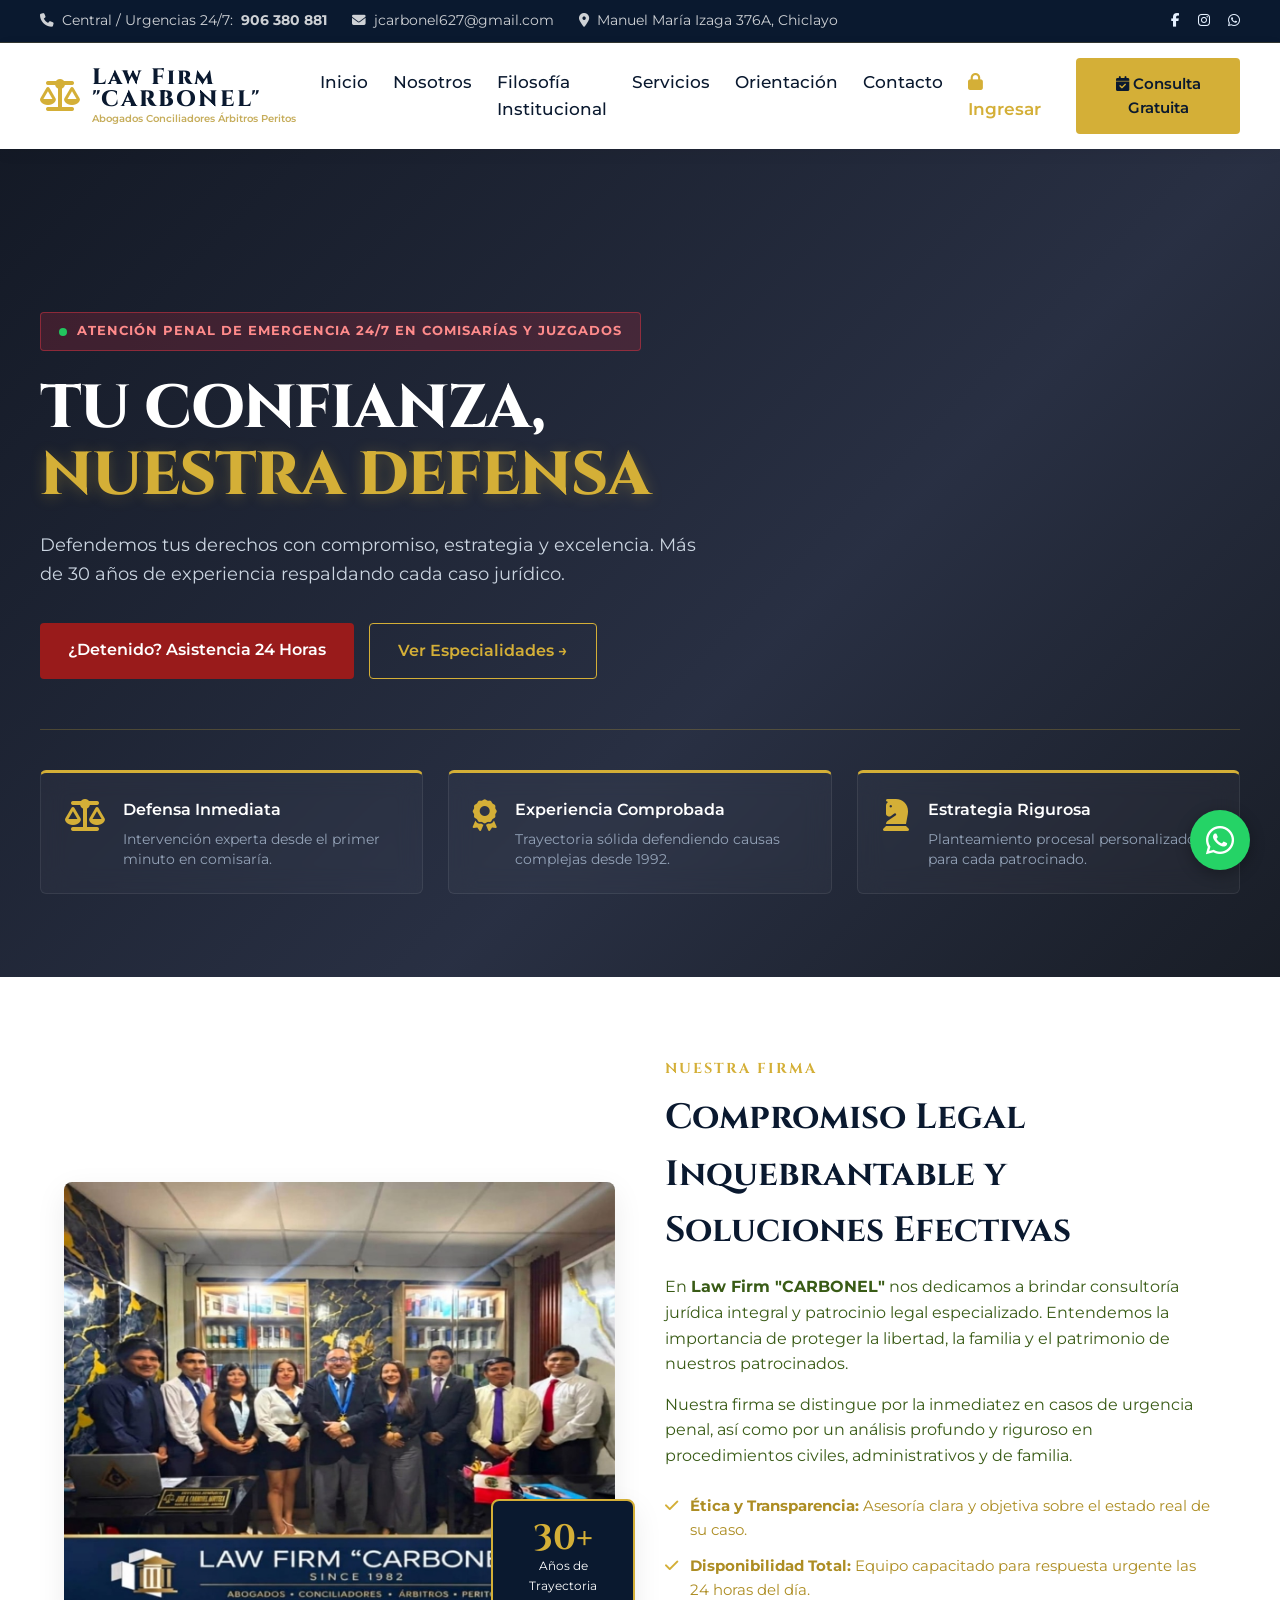
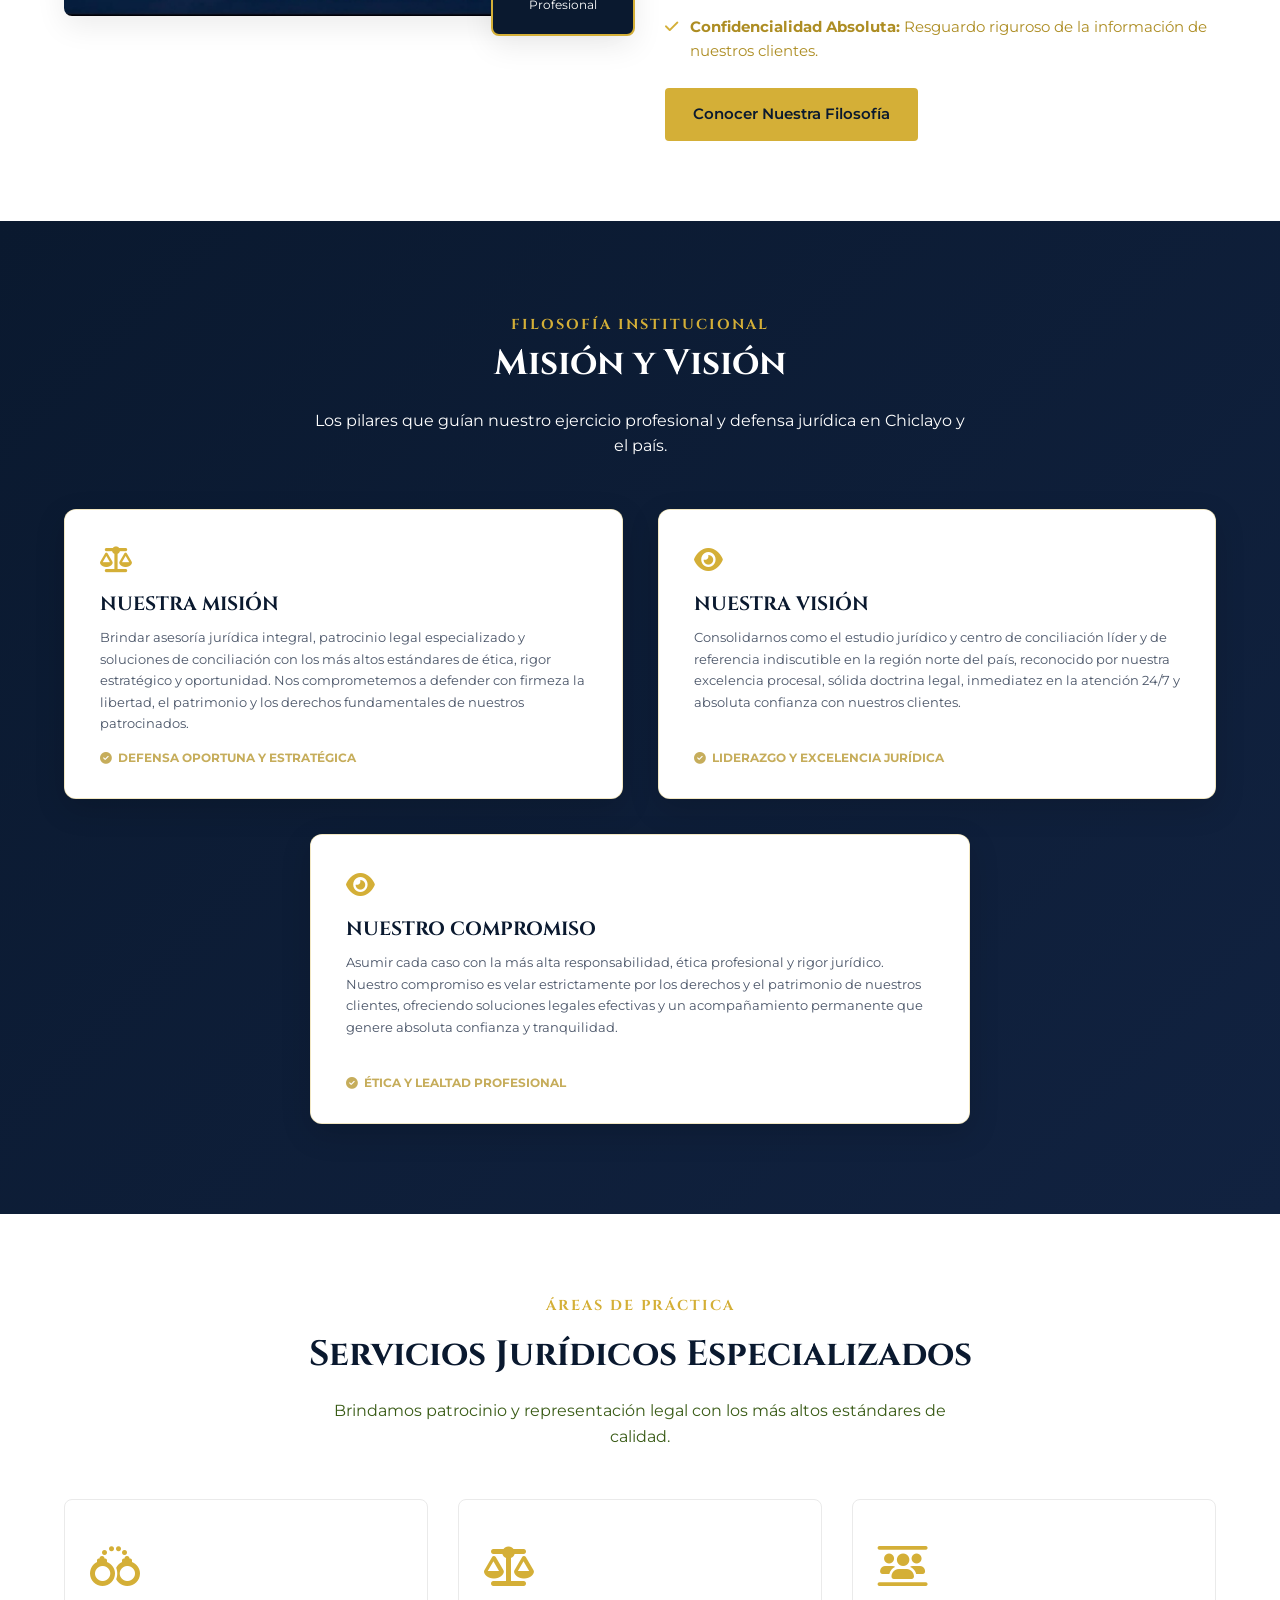
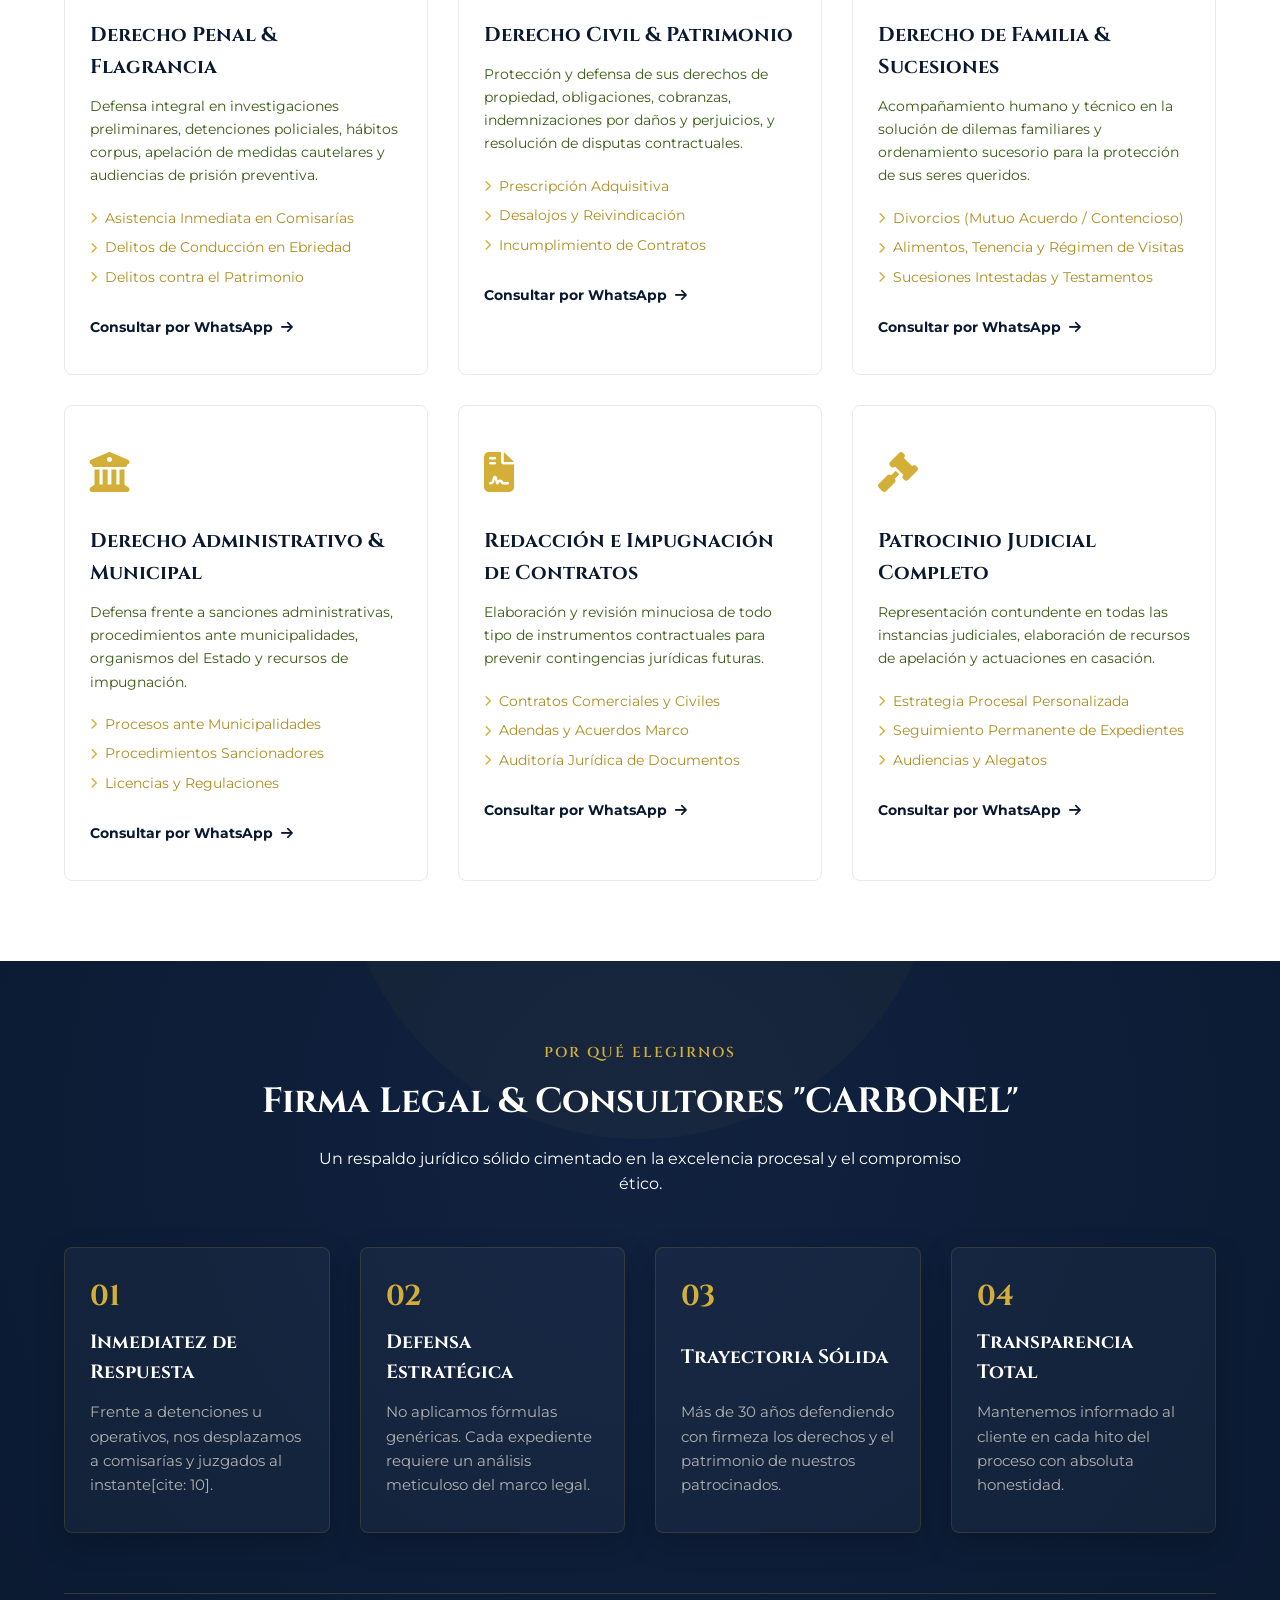
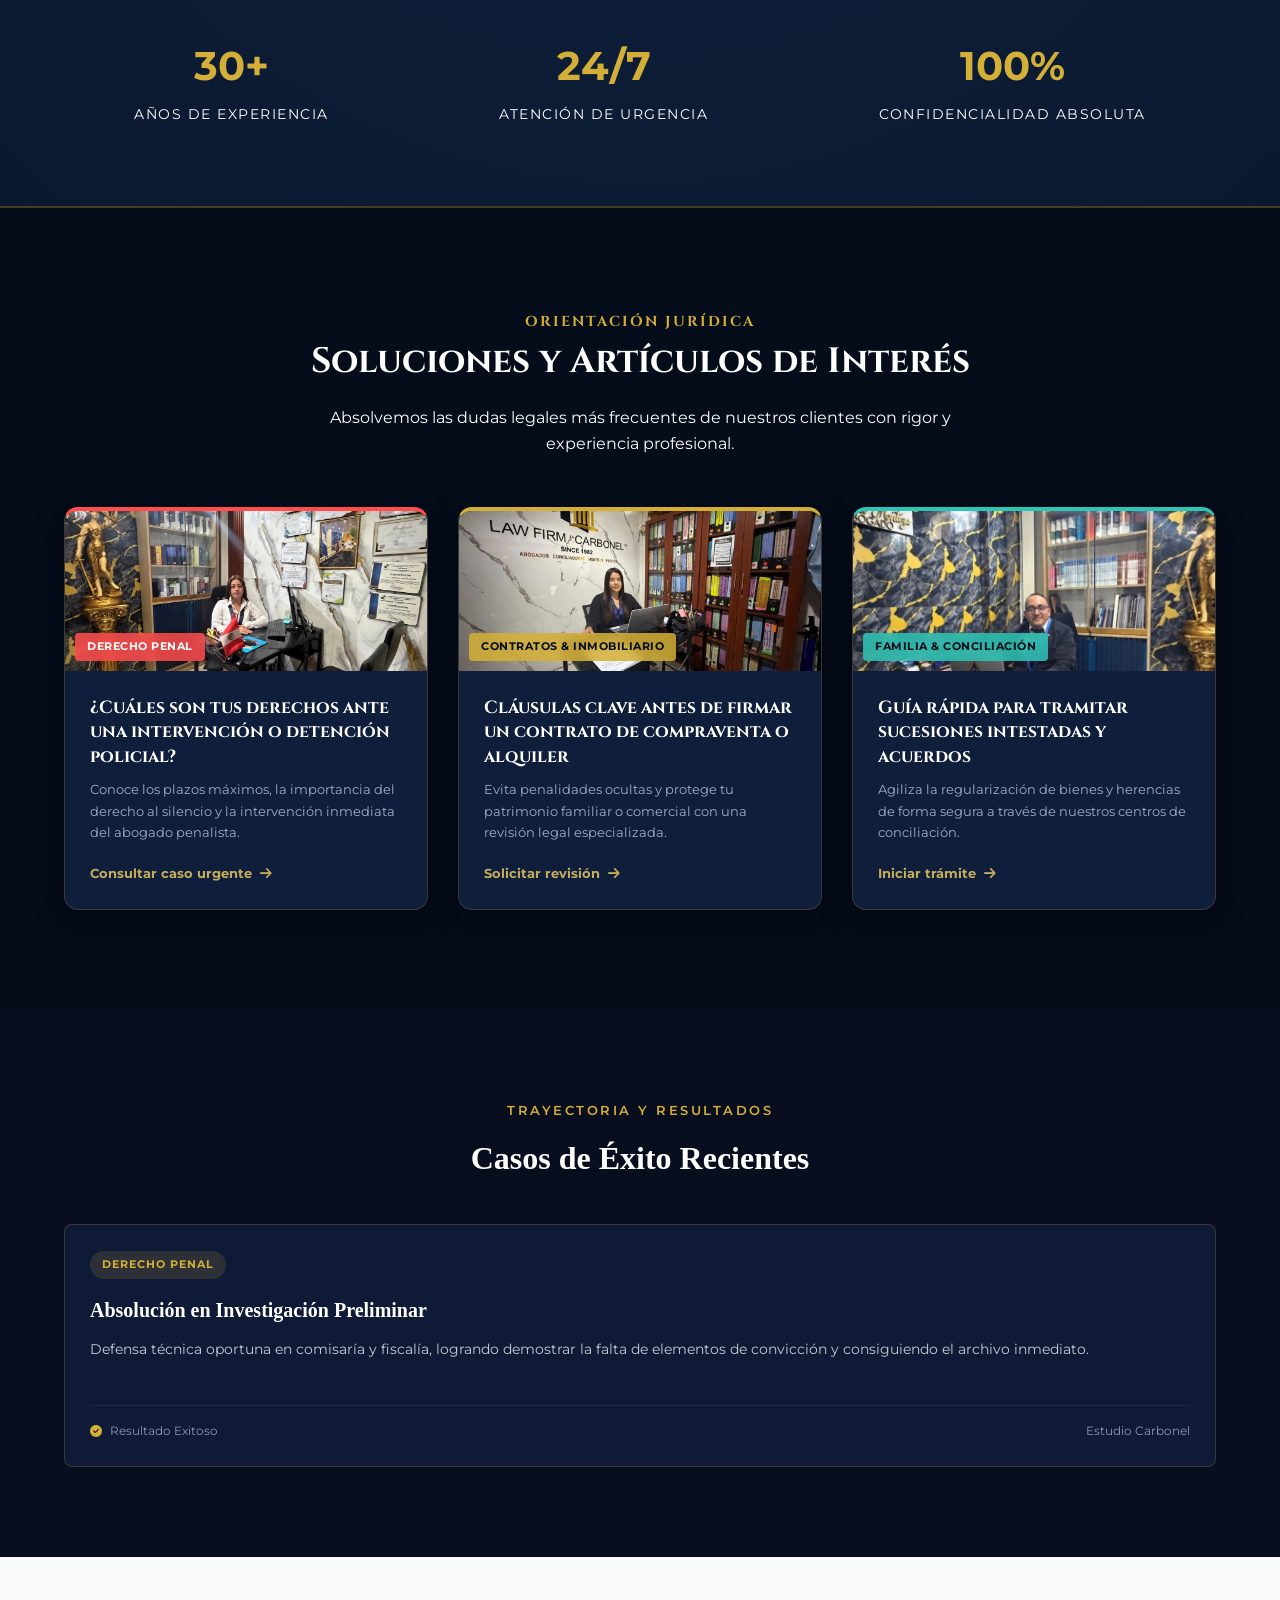
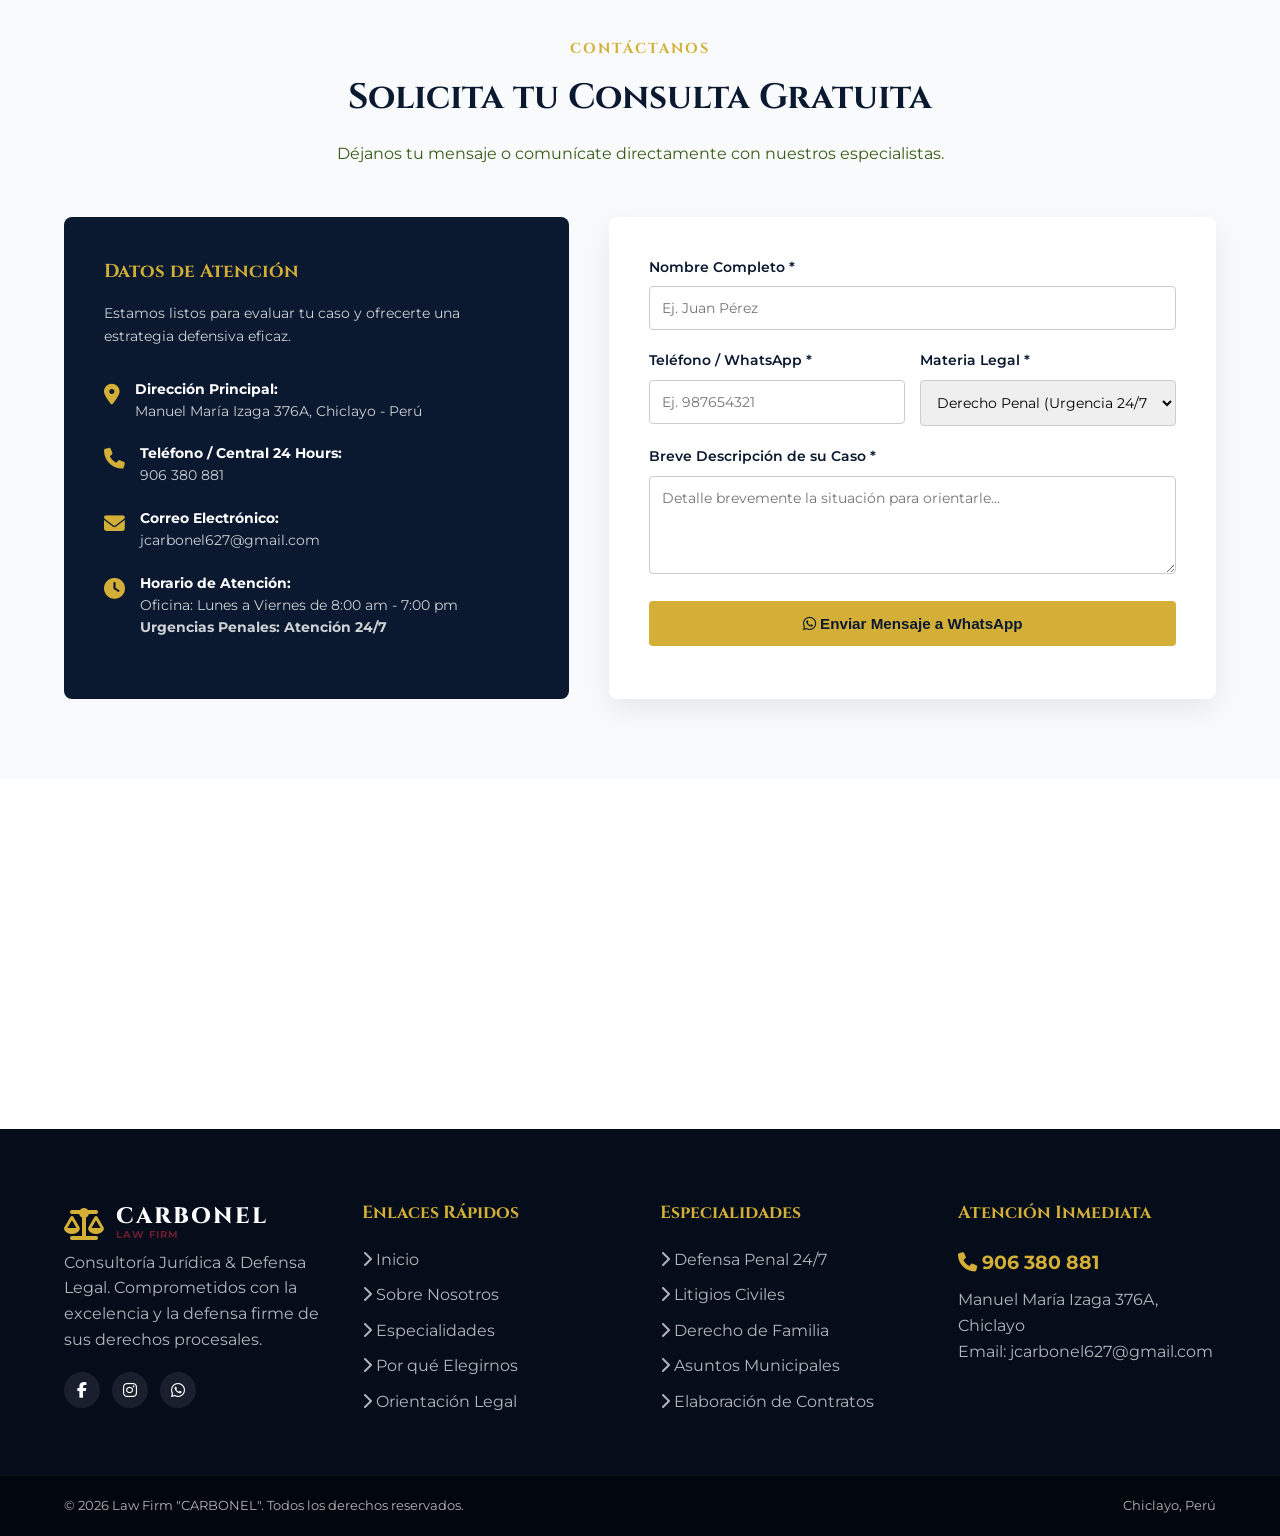
<file: index.html>
<!-- ==========================================
     ARCHIVO: index.html
     PÁGINA PRINCIPAL - LAW FIRM "CARBONEL"
     ========================================== -->
<!DOCTYPE html>
<html lang="es">
<head>
    <meta charset="UTF-8">
    <meta name="viewport" content="width=device-width, initial-scale=1.0">
    <meta name="description" content="Law Firm Carbonel - Consultoría Jurídica & Defensa Legal. Especialistas en Derecho Penal 24/7, Civil, Familia, Administrativo y Municipal en Chiclayo.">
    <title>Law Firm "CARBONEL" | Consultoría Jurídica & Defensa Legal</title>
    
    <!-- Fuentes de Google -->
    <link rel="preconnect" href="https://fonts.googleapis.com">
    <link rel="preconnect" href="https://fonts.gstatic.com" crossorigin>
    <link href="https://fonts.googleapis.com/css2?family=Cinzel:wght@600;700;800&family=Montserrat:wght@300;400;500;600;700&display=swap" rel="stylesheet">
    
    <!-- Iconos de FontAwesome -->
    <link rel="stylesheet" href="https://cdnjs.cloudflare.com/ajax/libs/font-awesome/6.4.0/css/all.min.css">
    
    <!-- Hoja de Estilos Externa -->
    <link rel="stylesheet" href="style.css">
</head>
<body>

    <!-- BARA SUPERIOR DE CONTACTO (TOPBAR) -->
    <div class="topbar">
        <div class="container topbar-container">
            <div class="topbar-info">
                <a id="viewTelLink" href="tel:+51906380881"><i class="fa-solid fa-phone"></i> Central / Urgencias 24/7: <strong id="viewTelefono">906 380 881</strong></a>
                
                <!-- Agregamos id="viewMailLink" y id="viewCorreo" -->
                <a id="viewMailLink" href="mailto:jcarbonel627@gmail.com"><i class="fa-solid fa-envelope"></i> <span id="viewCorreo">jcarbonel627@gmail.com</span></a>
                
                <!-- Agregamos id="viewDireccion" -->
                <span><i class="fa-solid fa-location-dot"></i> <span id="viewDireccion">Manuel María Izaga 376A, Chiclayo</span></span>
            </div>
            <div class="topbar-social">
                <a href="https://www.facebook.com/profile.php?id=100088370552320" target="_blank" aria-label="Facebook"><i class="fa-brands fa-facebook-f"></i></a>
                <a href="https://www.instagram.com/estudiojuridicocarbonel/?hl=es" target="_blank" aria-label="Instagram"><i class="fa-brands fa-instagram"></i></a>
                <a href="https://wa.me/51906380881" target="_blank" aria-label="WhatsApp"><i class="fa-brands fa-whatsapp"></i></a>
            </div>
        </div>
    </div>

    <!-- ENCABEZADO Y NAVEGACIÓN -->
    <header class="header" id="header">
        <div class="container header-container">
            <a href="index.html" class="logo">
                <div class="logo-icon"><i class="fa-solid fa-scale-balanced"></i></div>
                <div class="logo-text">
                    <span class="brand-title">Law Firm "CARBONEL"</span>
                    <span class="brand-tagline">Abogados Conciliadores Árbitros Peritos</span>
                </div>
            </a>

            <nav class="navbar" id="navbar">
                <ul class="nav-list">
                    <li><a href="index.html" class="nav-link active">Inicio</a></li>
                    <li><a href="#nosotros" class="nav-link">Nosotros</a></li>
                    <li><a href="#mision-vision" class="nav-link">Filosofía Institucional</a></li>
                    <li><a href="#servicios" class="nav-link">Servicios</a></li>
                    <li><a href="#noticias" class="nav-link">Orientación</a></li>
                    <li><a href="#contacto" class="nav-link">Contacto</a></li>
                    <!-- NUEVO ENLACE DE INGRESO ADMIN AL LADO DE CONTACTO -->
                     <li><a href="login.html" class="nav-link" style="color: #D4AF37; font-weight: 600;"><i class="fas fa-lock"></i> Ingresar</a></li>
                </ul>
            </nav>

            <div class="header-cta">
                <a href="https://wa.me/51906380881?text=Hola,%20deseo%20solicitar%20una%20consulta%20gratuita." class="btn btn-gold" target="_blank">
                    <i class="fa-solid fa-calendar-check"></i> Consulta Gratuita
                </a>
                <button class="menu-toggle" id="menuToggle" aria-label="Abrir Menú">
                    <i class="fa-solid fa-bars"></i>
                </button>
            </div>
        </div>
    </header>






<!-- HERO SECTION DINÁMICO Y MODERNO -->
<section class="hero" id="inicio">
    <!-- Carrusel de fondos controlado desde el HTML -->
    <div class="hero-bg-slider">
        <!-- Cambia 'logo2.jpg' por el nombre de tu primera imagen -->
        <div class="bg-slide slide-1" style="background-image: url('logo3.jpg');"></div>
        
        <!-- Cambia 'tu-otra-imagen.jpg' por el nombre de tu segunda foto -->
        <div class="bg-slide slide-2" style="background-image: url('grupocarbonel.jpg');"></div>
    </div>
    
    <!-- Capa oscura de profundidad -->
    <div class="hero-overlay"></div>

    <div class="container hero-container">
        <div class="hero-content">
            <div class="hero-badge">
                <span class="pulse-dot"></span>
                ATENCIÓN PENAL DE EMERGENCIA 24/7 EN COMISARÍAS Y JUZGADOS
            </div>

            <h1 class="hero-title">
                TU CONFIANZA, <br><span class="text-gold">NUESTRA DEFENSA</span>
            </h1>

            <p class="hero-subtitle">
                Defendemos tus derechos con compromiso, estrategia y excelencia. Más de 30 años de experiencia respaldando cada caso jurídico.
            </p>

            <div class="hero-buttons">
                <a href="https://wa.me/51906380881" target="_blank" class="btn-primary-red">¿Detenido? Asistencia 24 Horas</a>
                <a href="#servicios" class="btn-outline-gold">Ver Especialidades &rarr;</a>
            </div>
        </div>

        <div class="hero-features">
            <div class="feature-card">
                <div class="feature-icon"><i class="fas fa-balance-scale"></i></div>
                <div>
                    <h4>Defensa Inmediata</h4>
                    <p>Intervención experta desde el primer minuto en comisaría.</p>
                </div>
            </div>
            <div class="feature-card">
                <div class="feature-icon"><i class="fas fa-award"></i></div>
                <div>
                    <h4>Experiencia Comprobada</h4>
                    <p>Trayectoria sólida defendiendo causas complejas desde 1992.</p>
                </div>
            </div>
            <div class="feature-card">
                <div class="feature-icon"><i class="fas fa-chess-knight"></i></div>
                <div>
                    <h4>Estrategia Rigurosa</h4>
                    <p>Planteamiento procesal personalizado para cada patrocinado.</p>
                </div>
            </div>
        </div>
    </div>
</section>

    <!-- SECCIÓN NOSOTROS -->
    <section class="section nosotros" id="nosotros">
        <div class="container grid-2">
            <div class="nosotros-img-box">
                <div class="img-wrapper">
                    <img src="grupocarbonel.jpg" alt="Oficina de Law Firm Carbonel">
                </div>
                <div class="nosotros-experience-badge">
                    <span class="exp-number">30+</span>
                    <span class="exp-text">Años de Trayectoria Profesional</span>
                </div>
            </div>
            <div class="nosotros-content">
                <div class="section-tag">NUESTRA FIRMA</div>
                <h2 class="section-title">Compromiso Legal Inquebrantable y Soluciones Efectivas</h2>
                <p class="section-desc">En <strong>Law Firm "CARBONEL"</strong> nos dedicamos a brindar consultoría jurídica integral y patrocinio legal especializado. Entendemos la importancia de proteger la libertad, la familia y el patrimonio de nuestros patrocinados.</p>
                <p class="section-desc">Nuestra firma se distingue por la inmediatez en casos de urgencia penal, así como por un análisis profundo y riguroso en procedimientos civiles, administrativos y de familia.</p>

                <div class="values-list">
                    <div class="value-item">
                        <i class="fa-solid fa-check"></i>
                        <span><strong>Ética y Transparencia:</strong> Asesoría clara y objetiva sobre el estado real de su caso.</span>
                    </div>
                    <div class="value-item">
                        <i class="fa-solid fa-check"></i>
                        <span><strong>Disponibilidad Total:</strong> Equipo capacitado para respuesta urgente las 24 horas del día.</span>
                    </div>
                    <div class="value-item">
                        <i class="fa-solid fa-check"></i>
                        <span><strong>Confidencialidad Absoluta:</strong> Resguardo riguroso de la información de nuestros clientes.</span>
                    </div>
                </div>

                <a href="#mision-vision" class="btn btn-gold">Conocer Nuestra Filosofía</a>
            </div>
        </div>
    </section>



<!-- SECCIÓN MISIÓN Y VISIÓN -->
<section class="section mision-vision-dinamica" id="mision-vision">
    <div class="container">
        <div class="section-header text-center light-text">
            <span class="section-tag">FILOSOFÍA INSTITUCIONAL</span>
            <h2 class="section-title">Misión y Visión</h2>
            <p class="section-subtitle">Los pilares que guían nuestro ejercicio profesional y defensa jurídica en Chiclayo y el país.</p>
        </div>

        <div class="mv-grid-proporcional">
            <!-- TARJETA MISIÓN -->
            <div class="mv-card-adaptada">
                <div class="mv-texto-box">
                    <div>
                        <div class="mv-icon"><i class="fas fa-balance-scale"></i></div>
                        <h3>NUESTRA MISIÓN</h3>
                        <p>Brindar asesoría jurídica integral, patrocinio legal especializado y soluciones de conciliación con los más altos estándares de ética, rigor estratégico y oportunidad. Nos comprometemos a defender con firmeza la libertad, el patrimonio y los derechos fundamentales de nuestros patrocinados.</p>
                    </div>
                    <span class="mv-footer-tag"><i class="fas fa-check-circle"></i> DEFENSA OPORTUNA Y ESTRATÉGICA</span>
                </div>
                <div class="mv-imagen-lateral">
                    <img src="doctorleyendo.jpg" alt="Misión Law Firm Carbonel">
                </div>
            </div>

            <!-- TARJETA VISIÓN -->
            <div class="mv-card-adaptada">
                <div class="mv-texto-box">
                    <div>
                        <div class="mv-icon"><i class="fas fa-eye"></i></div>
                        <h3>NUESTRA VISIÓN</h3>
                        <p>Consolidarnos como el estudio jurídico y centro de conciliación líder y de referencia indiscutible en la región norte del país, reconocido por nuestra excelencia procesal, sólida doctrina legal, inmediatez en la atención 24/7 y absoluta confianza con nuestros clientes.</p>
                    </div>
                    <span class="mv-footer-tag"><i class="fas fa-check-circle"></i> LIDERAZGO Y EXCELENCIA JURÍDICA</span>
                </div>
                <div class="mv-imagen-lateral">
                    <img src="doctores.jpg" alt="Visión Law Firm Carbonel">
                </div>
            </div>



                        <div class="mv-card-adaptada">
                <div class="mv-texto-box">
                    <div>
                        <div class="mv-icon"><i class="fas fa-eye"></i></div>
                        <h3>NUESTRO COMPROMISO</h3>
                        <p> Asumir cada caso con la más alta responsabilidad, ética profesional y rigor jurídico. Nuestro compromiso es velar estrictamente por los derechos y el patrimonio de nuestros clientes, ofreciendo soluciones legales efectivas y un acompañamiento permanente que genere absoluta confianza y tranquilidad.</p>
                    </div>
                    <span class="mv-footer-tag"><i class="fas fa-check-circle"></i> ÉTICA Y LEALTAD PROFESIONAL</span>
                </div>
                <div class="mv-imagen-lateral">
                    <img src="doctor.jpeg" alt="Visión Law Firm Carbonel">
                </div>
            </div>
        </div>
    </div>
</section>






    <!-- SECCIÓN ÁREAS DE PRÁCTICA / SERVICIOS -->
    <section class="section servicios" id="servicios">
        <div class="container">
            <div class="section-header text-center">
                <div class="section-tag">ÁREAS DE PRÁCTICA</div>
                <h2 class="section-title">Servicios Jurídicos Especializados</h2>
                <p class="section-subtitle">Brindamos patrocinio y representación legal con los más altos estándares de calidad.</p>
            </div>

            <div class="services-grid">


                <!-- Servicio 1 -->
                <div class="service-card">
                    <div class="service-icon"><i class="fa-solid fa-handcuffs"></i></div>
                    <h3 class="service-title">Derecho Penal & Flagrancia</h3>
                    <p class="service-desc">Defensa integral en investigaciones preliminares, detenciones policiales, hábitos corpus, apelación de medidas cautelares y audiencias de prisión preventiva.</p>
                    <ul class="service-list">
                        <li><i class="fa-solid fa-chevron-right"></i> Asistencia Inmediata en Comisarías</li>
                        <li><i class="fa-solid fa-chevron-right"></i> Delitos de Conducción en Ebriedad</li>
                        <li><i class="fa-solid fa-chevron-right"></i> Delitos contra el Patrimonio</li>
                    </ul>
                    <a href="https://wa.me/51906380881?text=Consulta%20sobre%20Derecho%20Penal" class="service-link" target="_blank">Consultar por WhatsApp <i class="fa-solid fa-arrow-right"></i></a>
                </div>

                <!-- Servicio 2 -->
                <div class="service-card">
                    <div class="service-icon"><i class="fa-solid fa-scale-balanced"></i></div>
                    <h3 class="service-title">Derecho Civil & Patrimonio</h3>
                    <p class="service-desc">Protección y defensa de sus derechos de propiedad, obligaciones, cobranzas, indemnizaciones por daños y perjuicios, y resolución de disputas contractuales.</p>
                    <ul class="service-list">
                        <li><i class="fa-solid fa-chevron-right"></i> Prescripción Adquisitiva</li>
                        <li><i class="fa-solid fa-chevron-right"></i> Desalojos y Reivindicación</li>
                        <li><i class="fa-solid fa-chevron-right"></i> Incumplimiento de Contratos</li>
                    </ul>
                    <a href="https://wa.me/51906380881?text=Consulta%20sobre%20Derecho%20Civil" class="service-link" target="_blank">Consultar por WhatsApp <i class="fa-solid fa-arrow-right"></i></a>
                </div>

                <!-- Servicio 3 -->
                <div class="service-card">
                    <div class="service-icon"><i class="fa-solid fa-users-between-lines"></i></div>
                    <h3 class="service-title">Derecho de Familia & Sucesiones</h3>
                    <p class="service-desc">Acompañamiento humano y técnico en la solución de dilemas familiares y ordenamiento sucesorio para la protección de sus seres queridos.</p>
                    <ul class="service-list">
                        <li><i class="fa-solid fa-chevron-right"></i> Divorcios (Mutuo Acuerdo / Contencioso)</li>
                        <li><i class="fa-solid fa-chevron-right"></i> Alimentos, Tenencia y Régimen de Visitas</li>
                        <li><i class="fa-solid fa-chevron-right"></i> Sucesiones Intestadas y Testamentos</li>
                    </ul>
                    <a href="https://wa.me/51906380881?text=Consulta%20sobre%20Derecho%20de%20Familia" class="service-link" target="_blank">Consultar por WhatsApp <i class="fa-solid fa-arrow-right"></i></a>
                </div>

                <!-- Servicio 4 -->
                <div class="service-card">
                    <div class="service-icon"><i class="fa-solid fa-building-columns"></i></div>
                    <h3 class="service-title">Derecho Administrativo & Municipal</h3>
                    <p class="service-desc">Defensa frente a sanciones administrativas, procedimientos ante municipalidades, organismos del Estado y recursos de impugnación.</p>
                    <ul class="service-list">
                        <li><i class="fa-solid fa-chevron-right"></i> Procesos ante Municipalidades</li>
                        <li><i class="fa-solid fa-chevron-right"></i> Procedimientos Sancionadores</li>
                        <li><i class="fa-solid fa-chevron-right"></i> Licencias y Regulaciones</li>
                    </ul>
                    <a href="https://wa.me/51906380881?text=Consulta%20sobre%20Derecho%20Administrativo" class="service-link" target="_blank">Consultar por WhatsApp <i class="fa-solid fa-arrow-right"></i></a>
                </div>

                <!-- Servicio 5 -->
                <div class="service-card">
                    <div class="service-icon"><i class="fa-solid fa-file-contract"></i></div>
                    <h3 class="service-title">Redacción e Impugnación de Contratos</h3>
                    <p class="service-desc">Elaboración y revisión minuciosa de todo tipo de instrumentos contractuales para prevenir contingencias jurídicas futuras.</p>
                    <ul class="service-list">
                        <li><i class="fa-solid fa-chevron-right"></i> Contratos Comerciales y Civiles</li>
                        <li><i class="fa-solid fa-chevron-right"></i> Adendas y Acuerdos Marco</li>
                        <li><i class="fa-solid fa-chevron-right"></i> Auditoría Jurídica de Documentos</li>
                    </ul>
                    <a href="https://wa.me/51906380881?text=Consulta%20sobre%20Redaccion%20de%20Contratos" class="service-link" target="_blank">Consultar por WhatsApp <i class="fa-solid fa-arrow-right"></i></a>
                </div>

                <!-- Servicio 6 -->
                <div class="service-card">
                    <div class="service-icon"><i class="fa-solid fa-gavel"></i></div>
                    <h3 class="service-title">Patrocinio Judicial Completo</h3>
                    <p class="service-desc">Representación contundente en todas las instancias judiciales, elaboración de recursos de apelación y actuaciones en casación.</p>
                    <ul class="service-list">
                        <li><i class="fa-solid fa-chevron-right"></i> Estrategia Procesal Personalizada</li>
                        <li><i class="fa-solid fa-chevron-right"></i> Seguimiento Permanente de Expedientes</li>
                        <li><i class="fa-solid fa-chevron-right"></i> Audiencias y Alegatos</li>
                    </ul>
                    <a href="https://wa.me/51906380881?text=Consulta%20sobre%20Patrocinio%20Judicial" class="service-link" target="_blank">Consultar por WhatsApp <i class="fa-solid fa-arrow-right"></i></a>
                </div>
            </div>
        </div>
    </section>

<!-- SECCIÓN PORQUE ELEGIRNOS -->
<section class="section estudio-section bg-dark" id="estudio">
    <div class="container">
        <div class="section-header text-center light-text">
            <div class="section-tag gold">POR QUÉ ELEGIRNOS</div>
            <h2 class="section-title">Firma Legal & Consultores "CARBONEL"</h2>
            <p class="section-subtitle">Un respaldo jurídico sólido cimentado en la excelencia procesal y el compromiso ético.</p>
        </div>

        <!-- Cuadrícula ampliada a 4 elementos -->
        <div class="estudio-grid">
            <div class="estudio-box">
                <div class="num">01</div>
                <h4>Inmediatez de Respuesta</h4>
                <p>Frente a detenciones u operativos, nos desplazamos a comisarías y juzgados al instante[cite: 10].</p>
            </div>
            <div class="estudio-box">
                <div class="num">02</div>
                <h4>Defensa Estratégica</h4>
                <p>No aplicamos fórmulas genéricas. Cada expediente requiere un análisis meticuloso del marco legal.</p>
            </div>
            <div class="estudio-box">
                <div class="num">03</div>
                <h4>Trayectoria Sólida</h4>
                <p>Más de 30 años defendiendo con firmeza los derechos y el patrimonio de nuestros patrocinados.</p>
            </div>
            <div class="estudio-box">
                <div class="num">04</div>
                <h4>Transparencia Total</h4>
                <p>Mantenemos informado al cliente en cada hito del proceso con absoluta honestidad.</p>
            </div>
        </div>

        <!-- Barra de métricas e indicadores de confianza -->
        <div class="stats-bar">
            <div class="stat-item">
                <h3>30+</h3>
                <p>Años de Experiencia</p>
            </div>
            <div class="stat-item">
                <h3>24/7</h3>
                <p>Atención de Urgencia</p>
            </div>
            <div class="stat-item">
                <h3>100%</h3>
                <p>Confidencialidad Absoluta</p>
            </div>
        </div>
    </div>
</section>


<!-- SECCIÓN ORIENTACIÓN Y ARTÍCULOS JURÍDICOS -->
<section class="section noticias-dinamica" id="noticias">
    <div class="container">
        <div class="section-header text-center light-text">
            <span class="section-tag">ORIENTACIÓN JURÍDICA</span>
            <h2 class="section-title">Soluciones y Artículos de Interés</h2>
            <p class="section-subtitle">Absolvemos las dudas legales más frecuentes de nuestros clientes con rigor y experiencia profesional.</p>
        </div>

        <div class="blog-grid-pro">
            <!-- Tarjeta 1: Penal -->
            <div class="blog-card-pro">
                <div class="blog-img-container">
                    <img src="abogadakaren.jpeg" alt="Derecho Penal Law Firm Carbonel">
                    <span class="blog-badge penal">Derecho Penal</span>
                </div>
                <div class="blog-content">
                    <div>
                        <h3>¿Cuáles son tus derechos ante una intervención o detención policial?</h3>
                        <p>Conoce los plazos máximos, la importancia del derecho al silencio y la intervención inmediata del abogado penalista.</p>
                    </div>
                    <a href="#contacto" class="blog-link">Consultar caso urgente <i class="fas fa-arrow-right"></i></a>
                </div>
            </div>

            <!-- Tarjeta 2: Contratos -->
            <div class="blog-card-pro">
                <div class="blog-img-container">
                    <img src="abogada1.jpeg" alt="Contratos Law Firm Carbonel">
                    <span class="blog-badge contratos">Contratos & Inmobiliario</span>
                </div>
                <div class="blog-content">
                    <div>
                        <h3>Cláusulas clave antes de firmar un contrato de compraventa o alquiler</h3>
                        <p>Evita penalidades ocultas y protege tu patrimonio familiar o comercial con una revisión legal especializada.</p>
                    </div>
                    <a href="#contacto" class="blog-link">Solicitar revisión <i class="fas fa-arrow-right"></i></a>
                </div>
            </div>

            <!-- Tarjeta 3: Familia -->
            <div class="blog-card-pro">
                <div class="blog-img-container">
                    <img src="doctor.jpeg" alt="Familia Law Firm Carbonel">
                    <span class="blog-badge familia">Familia & Conciliación</span>
                </div>
                <div class="blog-content">
                    <div>
                        <h3>Guía rápida para tramitar sucesiones intestadas y acuerdos</h3>
                        <p>Agiliza la regularización de bienes y herencias de forma segura a través de nuestros centros de conciliación.</p>
                    </div>
                    <a href="#contacto" class="blog-link">Iniciar trámite <i class="fas fa-arrow-right"></i></a>
                </div>
            </div>
        </div>
    </div>
</section>





<!-- SECCIÓN DE CASOS DE ÉXITO EN LA WEB PRINCIPAL -->
<section id="casos-exito" class="seccion-casos-exito">
    <div class="casos-container-general">
        <span class="subtitulo-seccion">Trayectoria y Resultados</span>
        <h2 class="titulo-seccion">Casos de Éxito Recientes</h2>
        
        <!-- ESTE ID ES VITAL PARA QUE JAVASCRIPT PINTE TUS CASOS -->
        <div id="contenedorCasosExito" class="grid-casos-exito">
            <!-- Las tarjetas del administrador aparecerán aquí automáticamente -->
        </div>
    </div>
</section>


<!-- SECCIÓN CONTACTO Y UBICACIÓN -->
<!-- SECCIÓN CONTACTO Y UBICACIÓN -->
<section class="section contacto bg-light" id="contacto">
    <div class="container">
        <div class="section-header text-center">
            <div class="section-tag">CONTÁCTANOS</div>
            <h2 class="section-title">Solicita tu Consulta Gratuita</h2>
            <p class="section-subtitle">Déjanos tu mensaje o comunícate directamente con nuestros especialistas.</p>
        </div>

        <div class="contacto-grid">
            <!-- Información de contacto -->
            <div class="contacto-info-box">
                <h3>Datos de Atención</h3>
                <p>Estamos listos para evaluar tu caso y ofrecerte una estrategia defensiva eficaz.</p>

                <div class="info-item">
                    <div class="icon"><i class="fa-solid fa-location-dot"></i></div>
                    <div>
                        <h4>Dirección Principal:</h4>
                        <!-- ID agregado aquí -->
                        <p id="viewDirContacto">Manuel María Izaga 376A, Chiclayo - Perú</p>
                    </div>
                </div>

                <div class="info-item">
                    <div class="icon"><i class="fa-solid fa-phone"></i></div>
                    <div>
                        <h4>Teléfono / Central 24 Hours:</h4>
                        <!-- IDs agregados aquí para el enlace y el texto -->
                        <p><a id="viewTelContactoLink" href="tel:+51906380881"><span id="viewTelContacto">906 380 881</span></a></p>
                    </div>
                </div>

                <div class="info-item">
                    <div class="icon"><i class="fa-solid fa-envelope"></i></div>
                    <div>
                        <h4>Correo Electrónico:</h4>
                        <!-- IDs agregados aquí para el enlace y el texto -->
                        <p><a id="viewMailContactoLink" href="mailto:jcarbonel627@gmail.com"><span id="viewMailContacto">jcarbonel627@gmail.com</span></a></p>
                    </div>
                </div>

                <div class="info-item">
                    <div class="icon"><i class="fa-solid fa-clock"></i></div>
                    <div>
                        <h4>Horario de Atención:</h4>
                        <p>Oficina: Lunes a Viernes de 8:00 am - 7:00 pm<br><strong>Urgencias Penales: Atención 24/7</strong></p>
                    </div>
                </div>
            </div>

                <!-- Formulario dinámico a WhatsApp -->
                <div class="contacto-form-box">
                    <form id="whatsappForm" class="contact-form">
                        <div class="form-group">
                            <label for="nombre">Nombre Completo *</label>
                            <input type="text" id="nombre" class="form-control" placeholder="Ej. Juan Pérez" required>
                        </div>

                        <div class="form-row">
                            <div class="form-group">
                                <label for="telefono">Teléfono / WhatsApp *</label>
                                <input type="tel" id="telefono" class="form-control" placeholder="Ej. 987654321" required>
                            </div>
                            <div class="form-group">
                                <label for="especialidad">Materia Legal *</label>
                                <select id="especialidad" class="form-control" required>
                                    <option value="Derecho Penal (Urgencia 24/7)">Derecho Penal (Urgencia 24/7)</option>
                                    <option value="Derecho Civil / Propiedad">Derecho Civil / Propiedad</option>
                                    <option value="Derecho de Familia / Divorcio">Derecho de Familia / Divorcio</option>
                                    <option value="Derecho Administrativo / Municipal">Derecho Administrativo / Municipal</option>
                                    <option value="Redacción de Contratos">Redacción de Contratos</option>
                                    <option value="Otra Consulta">Otra Consulta</option>
                                </select>
                            </div>
                        </div>

                        <div class="form-group">
                            <label for="mensaje">Breve Descripción de su Caso *</label>
                            <textarea id="mensaje" rows="4" class="form-control" placeholder="Detalle brevemente la situación para orientarle..." required></textarea>
                        </div>

                        <button type="button" onclick="enviarAWhatsApp()" class="btn btn-gold btn-block">
                            <i class="fa-brands fa-whatsapp"></i> Enviar Mensaje a WhatsApp
                        </button>
                    </form>
                </div>
            </div>
        </div>
    </section>





    <!-- MAPA UBICACIÓN -->
    <div class="map-container">
        <iframe src="https://www.google.com/maps/embed?pb=!1m18!1m12!1m3!1d3962.247650893047!2d-79.8425!3d-6.7705!2m3!1f0!2f0!3f0!3m2!1i1024!2i768!4f13.1!3m3!1m2!1s0x904cef26fa286379%3A0x8898f06fa7883b48!2sManuel%20Mar%C3%ADa%20Izaga%20376A%2C%20Chiclayo!5e0!3m2!1ses!2spe!4v1700000000000!5m2!1ses!2spe" width="100%" height="350" style="border:0;" allowfullscreen="" loading="lazy"></iframe>
    </div>

    <!-- PIE DE PÁGINA (FOOTER) -->
    <footer class="footer">
        <div class="container footer-grid">
            <div class="footer-col">
                <div class="logo footer-logo">
                    <div class="logo-icon"><i class="fa-solid fa-scale-balanced"></i></div>
                    <div class="logo-text">
                        <span class="brand-title">CARBONEL</span>
                        <span class="brand-subtitle">LAW FIRM</span>
                    </div>
                </div>
                <p>Consultoría Jurídica & Defensa Legal. Comprometidos con la excelencia y la defensa firme de sus derechos procesales.</p>
                <div class="footer-social">
                    <a href="https://www.facebook.com/profile.php?id=100088370552320" target="_blank"><i class="fa-brands fa-facebook-f"></i></a>
                    <a href="https://www.instagram.com/estudiojuridicocarbonel/?hl=es" target="_blank"><i class="fa-brands fa-instagram"></i></a>
                    <a href="https://wa.me/51906380881" target="_blank"><i class="fa-brands fa-whatsapp"></i></a>
                </div>
            </div>

            <div class="footer-col">
                <h4>Enlaces Rápidos</h4>
                <ul class="footer-links">
                    <li><a href="#inicio"><i class="fa-solid fa-chevron-right"></i> Inicio</a></li>
                    <li><a href="#nosotros"><i class="fa-solid fa-chevron-right"></i> Sobre Nosotros</a></li>
                    <li><a href="#servicios"><i class="fa-solid fa-chevron-right"></i> Especialidades</a></li>
                    <li><a href="#estudio"><i class="fa-solid fa-chevron-right"></i> Por qué Elegirnos</a></li>
                    <li><a href="#noticias"><i class="fa-solid fa-chevron-right"></i> Orientación Legal</a></li>
                </ul>
            </div>

            <div class="footer-col">
                <h4>Especialidades</h4>
                <ul class="footer-links">
                    <li><a href="#servicios"><i class="fa-solid fa-chevron-right"></i> Defensa Penal 24/7</a></li>
                    <li><a href="#servicios"><i class="fa-solid fa-chevron-right"></i> Litigios Civiles</a></li>
                    <li><a href="#servicios"><i class="fa-solid fa-chevron-right"></i> Derecho de Familia</a></li>
                    <li><a href="#servicios"><i class="fa-solid fa-chevron-right"></i> Asuntos Municipales</a></li>
                    <li><a href="#servicios"><i class="fa-solid fa-chevron-right"></i> Elaboración de Contratos</a></li>
                </ul>
            </div>

                <div class="footer-col">
                <h4>Atención Inmediata</h4>
                <p class="emergency-tag">
                    <a id="footerTelLink" href="tel:+51906380881" style="color: inherit; text-decoration: none;">
                        <i class="fa-solid fa-phone"></i> <strong id="footerTelefono">906 380 881</strong>
                    </a>
                </p>
                <p id="footerDireccion">Manuel María Izaga 376A, Chiclayo</p>
                <p>Email: <span id="footerCorreo">jcarbonel627@gmail.com</span></p>
            </div>
        </div>

        <div class="footer-bottom">
            <div class="container footer-bottom-content">
                <p>&copy; 2026 Law Firm "CARBONEL". Todos los derechos reservados.</p>
                <p>Chiclayo, Perú</p>
            </div>
        </div>
    </footer>

    <!-- BOTÓN FLOTANTE PERMANENTE DE WHATSAPP -->
    <a href="https://wa.me/51906380881?text=Hola,%20requiero%20asistencia%20legal%20urgente." class="whatsapp-float" target="_blank" aria-label="Contacto WhatsApp">
        <i class="fa-brands fa-whatsapp"></i>
        <span class="float-tooltip">Atención 24/7</span>
    </a>

    <!-- SCRIPT JS PRINCIPAL -->
    <script src="scrip.js"></script>

</body>
</html>
</file>
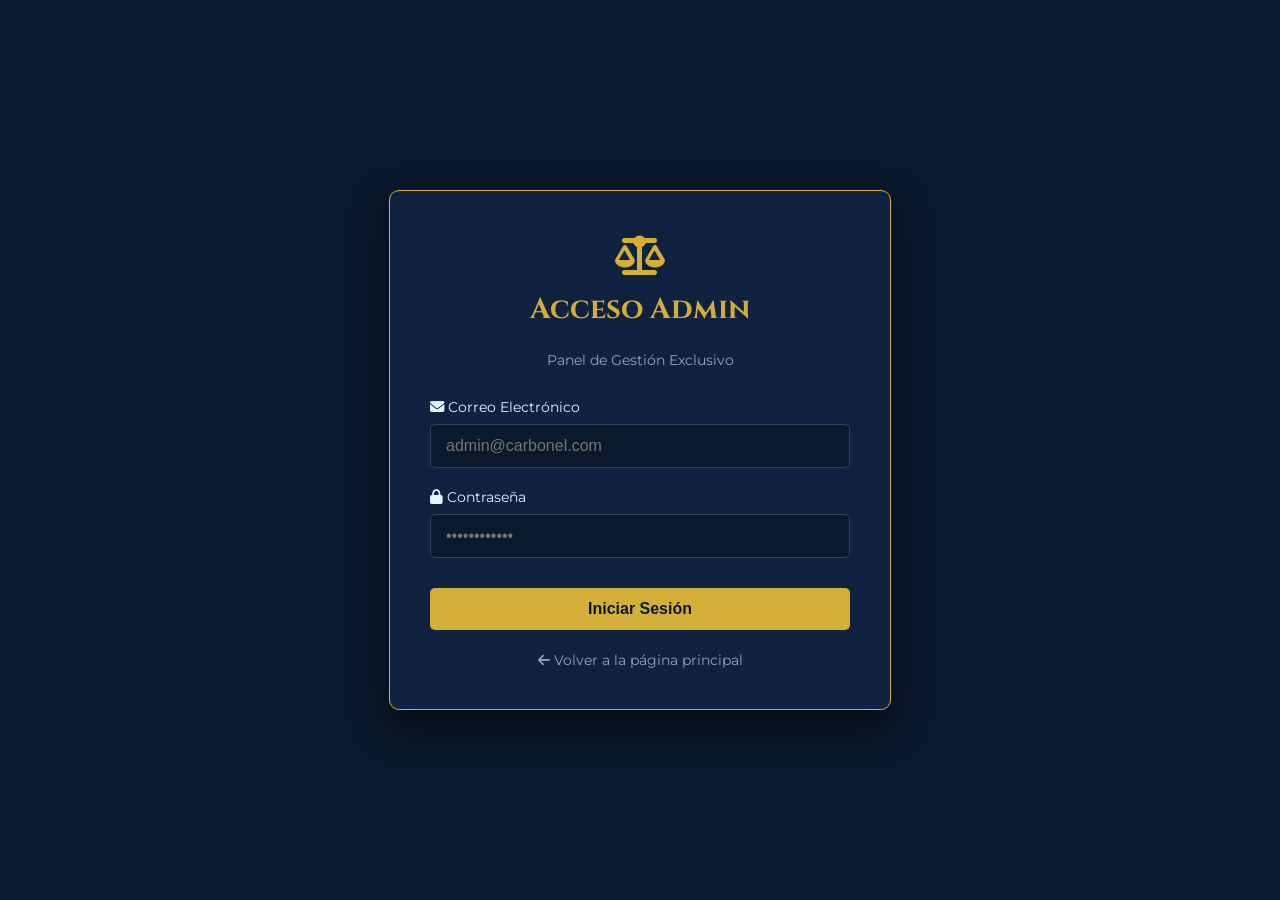
<file: admin-panel.html>
<!DOCTYPE html>
<html lang="es">
<head>
    <meta charset="UTF-8">
    <meta name="viewport" content="width=device-width, initial-scale=1.0">
    <title>Panel de Administración | Law Firm "CARBONEL"</title>
    
    <!-- Fuentes y Estilos -->
    <link href="https://fonts.googleapis.com/css2?family=Cinzel:wght@600;700&family=Montserrat:wght@300;400;500;600;700&display=swap" rel="stylesheet">
    <link rel="stylesheet" href="https://cdnjs.cloudflare.com/ajax/libs/font-awesome/6.4.0/css/all.min.css">
    <link rel="stylesheet" href="style.css">
    <link rel="stylesheet" href="admin-panel.css">
</head>
<body>

    <div class="admin-container">
        <div class="admin-header">
            <h1><i class="fas fa-user-shield"></i> Panel de Control Administrador</h1>
            <button class="btn-logout" id="btnLogout"><i class="fas fa-sign-out-alt"></i> Cerrar Sesión</button>
        </div>

        <p class="admin-descripcion-general">Desde aquí puedes actualizar la información de contacto y gestionar (crear, editar o eliminar) los casos de éxito de la web.</p>

        <!-- CONFIGURACIÓN GENERAL -->
        <form id="configForm" class="admin-form-config">
            <div class="form-group">
                <label for="txtTelefono"><i class="fas fa-phone"></i> Teléfono / Central de Urgencias 24/7:</label>
                <input type="text" id="txtTelefono" class="form-control" value="906 380 881">
            </div>

            <div class="form-group">
                <label for="txtCorreo"><i class="fas fa-envelope"></i> Correo Electrónico Institucional:</label>
                <input type="email" id="txtCorreo" class="form-control" value="jcarbonel627@gmail.com">
            </div>

            <div class="form-group">
                <label for="txtDireccion"><i class="fas fa-map-marker-alt"></i> Dirección de la Oficina:</label>
                <input type="text" id="txtDireccion" class="form-control" value="Manuel María Izaga 376A, Chiclayo">
            </div>

            <button type="submit" class="btn-save"><i class="fas fa-save"></i> Guardar Cambios Generales</button>
        </form>

        <!-- FORMULARIO: REGISTRAR / EDITAR CASO DE ÉXITO -->
        <div class="admin-card">
            <h3 id="formTituloAccion" class="admin-card-titulo">Registrar Nuevo Caso de Éxito</h3>
            
            <form id="formNuevoCaso">
                <div class="admin-campo-grupo">
                    <label class="admin-label">Materia Legal o Área:</label>
                    <input type="text" id="materiaCaso" class="admin-input" placeholder="Ej. Derecho Penal o Centro de Conciliación" required>
                </div>

                <div class="admin-campo-grupo">
                    <label class="admin-label">Título del Caso:</label>
                    <input type="text" id="tituloCaso" class="admin-input" placeholder="Ej. Absolución en investigación preliminar" required>
                </div>

                <div class="admin-campo-grupo">
                    <label class="admin-label">Descripción o Resultado:</label>
                    <textarea id="descripcionCaso" class="admin-textarea" placeholder="Breve detalle de cómo se resolvió el caso..." rows="3" required></textarea>
                </div>

                <div class="admin-campo-grupo-archivo">
                    <label class="admin-label">Imagen Referencial (Opcional):</label>
                    <input type="file" id="imagenCaso" accept="image/*" class="admin-input-file">
                </div>

                <div class="admin-botones-fila">
                    <button type="submit" id="btnGuardarCaso" class="btn-guardar-caso"><i class="fas fa-plus-circle"></i> Guardar y Publicar Caso</button>
                    <button type="button" id="btnCancelarEdicion" class="btn-cancelar-edicion">Cancelar Edición</button>
                </div>
            </form>
        </div>

        <!-- SECCIÓN: LISTA DE CASOS PUBLICADOS (EDITAR / ELIMINAR) -->
        <div class="admin-card admin-card-borde">
            <h3 class="admin-card-titulo"><i class="fas fa-list"></i> Casos Registrados (Gestión)</h3>
            <p class="admin-subtexto-secundario">Edita o elimina los casos que se muestran actualmente en la página web principal.</p>
            
            <div id="listaCasosAdmin" class="admin-lista-casos">
                <!-- Dinámico -->
            </div>
        </div>

    </div>

    <script>
        // Proteger ruta
        if (sessionStorage.getItem("adminAuth") !== "true") {
            alert("Acceso no autorizado. Por favor inicia sesión.");
            window.location.href = "login.html";
        }

        const STORAGE_CASOS_KEY = "carbonel_casos_exito";
        let indiceEdicion = null; // Controla si estamos creando o editando

        document.addEventListener("DOMContentLoaded", function() {
            // Cargar datos de contacto
            if (localStorage.getItem("webTelefono")) document.getElementById("txtTelefono").value = localStorage.getItem("webTelefono");
            if (localStorage.getItem("webCorreo")) document.getElementById("txtCorreo").value = localStorage.getItem("webCorreo");
            if (localStorage.getItem("webDireccion")) document.getElementById("txtDireccion").value = localStorage.getItem("webDireccion");

            renderizarCasosAdmin();
        });

        document.getElementById("btnLogout").addEventListener("click", function() {
            sessionStorage.removeItem("adminAuth");
            window.location.href = "index.html";
        });

        document.getElementById("configForm").addEventListener("submit", function(e) {
            e.preventDefault();
            localStorage.setItem("webTelefono", document.getElementById("txtTelefono").value.trim());
            localStorage.setItem("webCorreo", document.getElementById("txtCorreo").value.trim());
            localStorage.setItem("webDireccion", document.getElementById("txtDireccion").value.trim());
            alert("¡Datos de la firma actualizados exitosamente!");
        });

        // Guardar o Actualizar Caso
        const formNuevoCaso = document.getElementById("formNuevoCaso");
        formNuevoCaso.addEventListener("submit", function(e) {
            e.preventDefault();

            const materia = document.getElementById("materiaCaso").value.trim();
            const titulo = document.getElementById("tituloCaso").value.trim();
            const descripcion = document.getElementById("descripcionCaso").value.trim();
            const inputImagen = document.getElementById("imagenCaso");

            let casosExito = JSON.parse(localStorage.getItem(STORAGE_CASOS_KEY)) || [];

            function guardarDatos(imagenBase64) {
                if (indiceEdicion !== null) {
                    // MODO EDICIÓN: Si no se subió nueva imagen, mantener la anterior
                    casosExito[indiceEdicion] = {
                        materia,
                        titulo,
                        descripcion,
                        imagen: imagenBase64 || casosExito[indiceEdicion].imagen || ""
                    };
                    alert("¡Caso actualizado correctamente!");
                    cancelarEdicion();
                } else {
                    // MODO CREACIÓN
                    casosExito.push({
                        materia,
                        titulo,
                        descripcion,
                        imagen: imagenBase64 || ""
                    });
                    alert("¡Caso registrado y publicado con éxito!");
                }

                localStorage.setItem(STORAGE_CASOS_KEY, JSON.stringify(casosExito));
                formNuevoCaso.reset();
                renderizarCasosAdmin();
            }

            // Procesar la imagen si se seleccionó una
            if (inputImagen.files && inputImagen.files[0]) {
                const reader = new FileReader();
                reader.onload = function(e) {
                    guardarDatos(e.target.result);
                };
                reader.readAsDataURL(inputImagen.files[0]);
            } else {
                guardarDatos(null);
            }
        });

        // Renderizar lista en Admin con botones Editar y Eliminar
        function renderizarCasosAdmin() {
            const contenedorLista = document.getElementById("listaCasosAdmin");
            if (!contenedorLista) return;

            let casosExito = JSON.parse(localStorage.getItem(STORAGE_CASOS_KEY)) || [];

            if (casosExito.length === 0) {
                contenedorLista.innerHTML = `<p style="color: #8a99ad; font-size: 14px;">No hay casos registrados.</p>`;
                return;
            }

            contenedorLista.innerHTML = "";
            casosExito.forEach((caso, index) => {
                const item = document.createElement("div");
                item.style.background = "#080e1d";
                item.style.border = "1px solid #303e5c";
                item.style.padding = "15px 20px";
                item.style.borderRadius = "6px";
                item.style.display = "flex";
                item.style.justifyContent = "space-between";
                item.style.alignItems = "center";
                item.style.gap = "20px";

                item.innerHTML = `
                    <div style="display: flex; align-items: center; gap: 15px; flex-grow: 1;">
                        ${caso.imagen ? `<img src="${caso.imagen}" style="width: 50px; height: 50px; object-fit: cover; border-radius: 4px; border: 1px solid #d4af37;">` : ''}
                        <div>
                            <span style="color: #d4af37; font-size: 11px; font-weight: 700; text-transform: uppercase;">${caso.materia}</span>
                            <h4 style="color: #fff; font-size: 16px; margin: 4px 0; font-family: 'Playfair Display', serif;">${caso.titulo}</h4>
                            <p style="color: #94a3b8; font-size: 13px; margin: 0; line-height: 1.4;">${caso.descripcion}</p>
                        </div>
                    </div>
                    <div style="display: flex; gap: 8px;">
                        <button onclick="cargarParaEditar(${index})" style="background: #3b82f6; color: white; border: none; padding: 8px 12px; border-radius: 4px; cursor: pointer; font-size: 13px;"><i class="fas fa-edit"></i> Editar</button>
                        <button onclick="eliminarCaso(${index})" style="background: #e74c3c; color: white; border: none; padding: 8px 12px; border-radius: 4px; cursor: pointer; font-size: 13px;"><i class="fas fa-trash-alt"></i> Eliminar</button>
                    </div>
                `;
                contenedorLista.appendChild(item);
            });
        }

        // Cargar datos en el formulario para editar
        window.cargarParaEditar = function(index) {
            let casosExito = JSON.parse(localStorage.getItem(STORAGE_CASOS_KEY)) || [];
            const caso = casosExito[index];

            document.getElementById("materiaCaso").value = caso.materia;
            document.getElementById("tituloCaso").value = caso.titulo;
            document.getElementById("descripcionCaso").value = caso.descripcion;

            indiceEdicion = index;
            document.getElementById("formTituloAccion").innerText = "Editar Caso de Éxito";
            document.getElementById("btnGuardarCaso").innerHTML = `<i class="fas fa-save"></i> Actualizar Caso`;
            document.getElementById("btnCancelarEdicion").style.display = "inline-block";

            window.scrollTo({ top: 0, behavior: 'smooth' });
        }

        function cancelarEdicion() {
            indiceEdicion = null;
            formNuevoCaso.reset();
            document.getElementById("formTituloAccion").innerText = "Registrar Nuevo Caso de Éxito";
            document.getElementById("btnGuardarCaso").innerHTML = `<i class="fas fa-plus-circle"></i> Guardar y Publicar Caso`;
            document.getElementById("btnCancelarEdicion").style.display = "none";
        }

        document.getElementById("btnCancelarEdicion").addEventListener("click", cancelarEdicion);

        window.eliminarCaso = function(index) {
            if (confirm("¿Estás seguro de que deseas eliminar este caso?")) {
                let casosExito = JSON.parse(localStorage.getItem(STORAGE_CASOS_KEY)) || [];
                casosExito.splice(index, 1);
                localStorage.setItem(STORAGE_CASOS_KEY, JSON.stringify(casosExito));
                renderizarCasosAdmin();
                if (indiceEdicion === index) cancelarEdicion();
                alert("Caso eliminado correctamente.");
            }
        };
    </script>
</body>
</html>
</file>
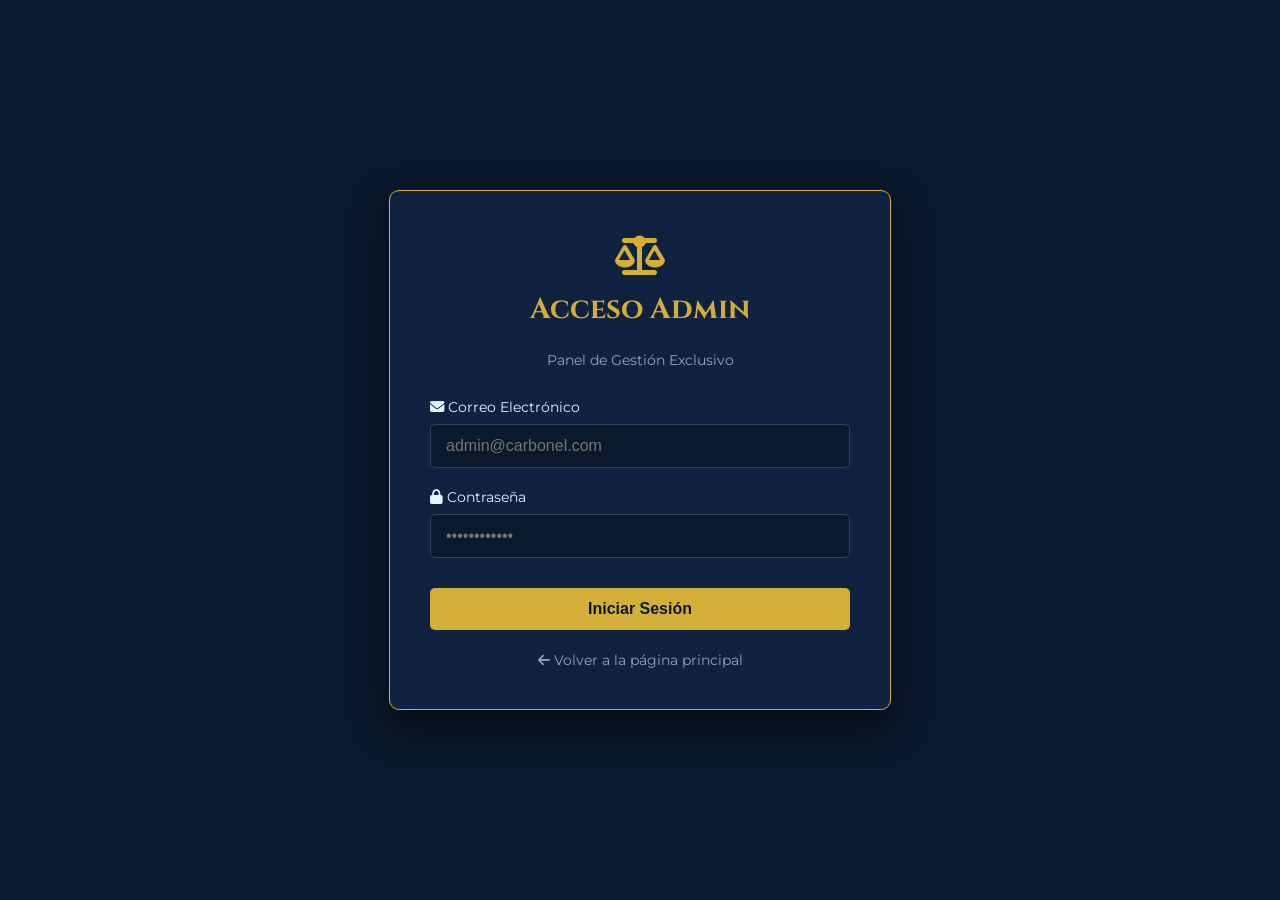
<file: login.html>
<!DOCTYPE html>
<html lang="es">
<head>
    <meta charset="UTF-8">
    <meta name="viewport" content="width=device-width, initial-scale=1.0">
    <title>Acceso Administrador | Law Firm "CARBONEL"</title>
    
    <!-- Fuentes de Google -->
    <link rel="preconnect" href="https://fonts.googleapis.com">
    <link rel="preconnect" href="https://fonts.gstatic.com" crossorigin>
    <link href="https://fonts.googleapis.com/css2?family=Cinzel:wght@600;700;800&family=Montserrat:wght@300;400;500;600;700&display=swap" rel="stylesheet">
    
    <!-- Iconos de FontAwesome -->
    <link rel="stylesheet" href="https://cdnjs.cloudflare.com/ajax/libs/font-awesome/6.4.0/css/all.min.css">
    
    <!-- Hoja de Estilos del Login separada -->
    <link rel="stylesheet" href="login.css">
</head>
<body>

    <div class="login-card">
        <div class="login-header">
            <div class="logo-icon"><i class="fa-solid fa-scale-balanced"></i></div>
            <h2>Acceso Admin</h2>
            <p style="color: #94a3b8; font-size: 0.85rem;">Panel de Gestión Exclusivo</p>
        </div>

        <form id="adminLoginForm">
            <div class="form-group">
                <label for="adminEmail"><i class="fa-solid fa-envelope"></i> Correo Electrónico</label>
                <input type="email" id="adminEmail" class="form-control" placeholder="admin@carbonel.com" required>
            </div>

            <div class="form-group">
                <label for="adminPassword"><i class="fa-solid fa-lock"></i> Contraseña</label>
                <input type="password" id="adminPassword" class="form-control" placeholder="••••••••••••" required>
            </div>

            <button type="submit" class="btn-login">Iniciar Sesión</button>
        </form>

        <div class="back-home">
            <a href="index.html"><i class="fa-solid fa-arrow-left"></i> Volver a la página principal</a>
        </div>
    </div>

    <!-- Script de validación -->
    <script>
        document.getElementById("adminLoginForm").addEventListener("submit", function(e) {
            e.preventDefault();

            // .trim() para evitar espacios en blanco accidentales
            const correoIngresado = document.getElementById("adminEmail").value.trim();
            const passwordIngresado = document.getElementById("adminPassword").value.trim();

            // 🔒 CREDENCIALES DE ACCESO DEL ADMINISTRADOR
            const correoAdmin = "carbonel@hotmail.com";
            const passwordAdmin = "carbonel123";

            if (correoIngresado === correoAdmin && passwordIngresado === passwordAdmin) {
                sessionStorage.setItem("adminAuth", "true");
                alert("¡Bienvenido, Administrador! Redirigiendo al panel...");
                window.location.href = "admin-panel.html"; 
            } else {
                alert("Correo o contraseña incorrectos. Acceso denegado.");
                document.getElementById("adminPassword").value = "";
                document.getElementById("adminPassword").focus();
            }
        });
    </script>
</body>
</html>
</file>
<file: style.css>
/* ==========================================
   ARCHIVO: styles.css
   ESTILOS GENERALES - LAW FIRM "CARBONEL"
   ========================================== */

/* 1. VARIABLES & PALETA DE COLORES CORPORATIVOS */
:root {
    --primary-blue: #0A192F;      /* Azul Marino Oscuro / Elegante */
    --secondary-blue: #112240;    /* Azul Secundario */
    --gold: #D4AF37;              /* Dorado Tradicional */
    --gold-hover: #c6ad5b;        /* Dorado Oscuro */
    --burgundy: #6B1D2F;          /* Granate / Borgoña */
    --light-bg: #F8FAFC;          /* Fondo Claro */
    --dark-text: #ad8d23;         /* Texto Oscuro */
    --light-text: #E6F1FF;        /* Texto Claro */
    --gray-text: #395b16;         /* Texto Secundario */
    --white: #FFFFFF;
    
    --font-heading: 'Cinzel', serif;
    --font-body: 'Montserrat', sans-serif;
    
    --transition: all 0.3s ease;
    --shadow: 0 10px 30px rgba(0, 0, 0, 0.08);
}


/* 2. RESET Y BASE */
* {
    margin: 0;
    padding: 0;
    box-sizing: border-box;
}

html {
    scroll-behavior: smooth;
}

body {
    font-family: var(--font-body);
    color: var(--dark-text);
    background-color: var(--white);
    line-height: 1.6;
}

a {
    text-decoration: none;
    color: inherit;
    transition: var(--transition);
}

ul {
    list-style: none;
}

img {
    max-width: 100%;
    height: auto;
    display: block;
}

/* CONTENEDOR BASE */
.container {
    width: 90%;
    max-width: 1200px;
    margin: 0 auto;
}

.section {
    padding: 80px 0;
}

.bg-light { background-color: var(--light-bg); }
.bg-dark { background-color: var(--primary-blue); color: var(--light-text); }

/* TIPOGRAFÍA REUTILIZABLE */
.section-header {
    margin-bottom: 50px;
}
.text-center { text-align: center; }

.section-tag {
    font-family: var(--font-heading);
    font-size: 0.9rem;
    color: var(--gold);
    letter-spacing: 2px;
    font-weight: 700;
    margin-bottom: 10px;
}

.section-title {
    font-family: var(--font-heading);
    font-size: 2.2rem;
    color: var(--primary-blue);
    margin-bottom: 15px;
}

.light-text .section-title {
    color: var(--white);
}

.section-subtitle {
    color: var(--gray-text);
    max-width: 650px;
    margin: 0 auto;
    font-size: 1rem;
}

/* BOTONES */
.btn {
    display: inline-block;
    padding: 14px 28px;
    font-size: 0.95rem;
    font-weight: 600;
    border-radius: 4px;
    cursor: pointer;
    border: none;
    transition: var(--transition);
    text-align: center;
}

.btn-gold {
    background-color: var(--gold);
    color: var(--primary-blue);
}
.btn-gold:hover {
    background-color: var(--gold-hover);
    transform: translateY(-2px);
}

.btn-emergency {
    background-color: var(--burgundy);
    color: var(--white);
}
.btn-emergency:hover {
    background-color: #8C243B;
    transform: translateY(-2px);
}

.btn-outline {
    border: 2px solid var(--gold);
    color: var(--gold);
    background: transparent;
}
.btn-outline:hover {
    background-color: var(--gold);
    color: var(--primary-blue);
}

.btn-light {
    background-color: var(--white);
    color: var(--burgundy);
    font-weight: 700;
}
.btn-light:hover {
    background-color: var(--gold);
    color: var(--primary-blue);
}

.btn-block {
    width: 100%;
}

/* 3. TOPBAR DE CONTACTO */
.topbar {
    background-color: var(--primary-blue);
    color: var(--light-text);
    font-size: 0.85rem;
    padding: 10px 0;
    border-bottom: 1px solid rgba(212, 175, 55, 0.2);
    width: 100%;
}

.topbar-container {
    display: flex;
    justify-content: space-between;
    align-items: center;
    width: 100%;
    max-width: 100%;
    padding: 0 40px;
}

.topbar-info {
    display: flex;
    gap: 25px;
    margin-right: auto;
}

.topbar-info a, .topbar-info span {
    display: flex;
    align-items: center;
    gap: 8px;
    color: rgba(255, 255, 255, 0.8);
}

.topbar-info a:hover {
    color: var(--gold);
}

.topbar-social {
    display: flex;
    gap: 18px;
    margin-left: auto;
}

.topbar-social a {
    color: var(--light-text);
}
.topbar-social a:hover { color: var(--gold); }

/* 4. HEADER & NAVEGACIÓN */
.header {
    background-color: var(--white);
    position: sticky;
    top: 0;
    z-index: 1000;
    box-shadow: 0 4px 15px rgba(0,0,0,0.05);
    width: 100%;
}

.header-container {
    display: flex;
    justify-content: space-between;
    align-items: center;
    width: 100%;
    max-width: 100%;
    padding: 15px 40px;
}

.logo {
    display: flex;
    align-items: center;
    gap: 12px;
    margin-right: auto;
}

.logo-icon {
    font-size: 2rem;
    color: var(--gold);
}

.logo-text {
    display: flex;
    flex-direction: column;
}

.brand-title {
    font-family: var(--font-heading);
    font-size: 1.4rem;
    font-weight: 800;
    letter-spacing: 2px;
    color: var(--primary-blue);
    line-height: 1;
}

.brand-subtitle {
    font-size: 0.65rem;
    letter-spacing: 1px;
    color: var(--burgundy);
    font-weight: 700;
}

.brand-tagline {
    font-size: 0.6rem;
    color: var(--gold-hover);
    font-weight: 600;
}

.nav-list {
    display: flex;
    gap: 25px;
}

.nav-link {
    font-size: 17px;
    font-weight: 500;
    color: var(--primary-blue);
    position: relative;
    padding: 5px 0;
}

.nav-link::after {
    content: '';
    position: absolute;
    bottom: 0;
    left: 0;
    width: 0%;
    height: 2px;
    background-color: var(--gold);
    transition: var(--transition);
}

.nav-link:hover::after, .nav-link.active::after {
    width: 100%;
}

.nav-list li:last-child {
    margin-right: 35px;
}

.menu-toggle {
    display: none;
    background: none;
    border: none;
    font-size: 1.5rem;
    color: var(--primary-blue);
    cursor: pointer;
}

/* --- HERO SECTION DINÁMICO Y MODERNO --- */
/* --- HERO SECTION DINÁMICO --- */
.hero {
    position: relative;
    width: 100%;
    min-height: 92vh;
    display: flex;
    align-items: center;
    overflow: hidden;
    padding: 140px 0 60px 0;
}

.hero-bg-slider {
    position: absolute;
    top: 0;
    left: 0;
    width: 100%;
    height: 100%;
    z-index: 1;
}

.bg-slide {
    position: absolute;
    top: 0;
    left: 0;
    width: 100%;
    height: 100%;
    background-size: cover;
    background-position: center;
    background-repeat: no-repeat;
    opacity: 0;
    animation: dynamicZoomFade 14s infinite;
}

.slide-1 {
    animation-delay: 0s;
}

.slide-2 {
    animation-delay: 7s;
}

@keyframes dynamicZoomFade {
    0% { opacity: 0; transform: scale(1); }
    10% { opacity: 1; }
    45% { opacity: 1; transform: scale(1.06); }
    55% { opacity: 0; }
    100% { opacity: 0; }
}

.hero-overlay {
    position: absolute;
    top: 0;
    left: 0;
    width: 100%;
    height: 100%;
    background: linear-gradient(135deg, rgba(7, 13, 26, 0.95) 0%, rgba(11, 19, 41, 0.88) 60%, rgba(5, 10, 20, 0.92) 100%);
    z-index: 2;
}

.hero-container {
    position: relative;
    z-index: 3;
    width: 100%;
}

.hero-content {
    max-width: 800px;
    margin-bottom: 50px;
}

.hero-badge {
    display: inline-flex;
    align-items: center;
    gap: 10px;
    background: rgba(180, 40, 60, 0.25);
    border: 1px solid rgba(220, 53, 69, 0.5);
    padding: 8px 18px;
    border-radius: 4px;
    color: #ff8b8b;
    font-size: 0.8rem;
    font-weight: 700;
    letter-spacing: 1px;
    margin-bottom: 25px;
}

.pulse-dot {
    width: 8px;
    height: 8px;
    background-color: #22c55e;
    border-radius: 50%;
    box-shadow: 0 0 0 0 rgba(34, 197, 94, 0.7);
    animation: pulse 1.5s infinite;
}

@keyframes pulse {
    0% { box-shadow: 0 0 0 0 rgba(34, 197, 94, 0.7); }
    70% { box-shadow: 0 0 0 10px rgba(34, 197, 94, 0); }
    100% { box-shadow: 0 0 0 0 rgba(34, 197, 94, 0); }
}

.hero-title {
    font-family: var(--font-heading);
    font-size: 3.8rem;
    font-weight: 800;
    line-height: 1.1;
    color: #ffffff;
    margin-bottom: 20px;
    letter-spacing: -1px;
}

.text-gold {
    color: #d4af37;
    text-shadow: 0 2px 15px rgba(212, 175, 55, 0.3);
}

.hero-subtitle {
    font-size: 1.15rem;
    color: #cbd5e1;
    margin-bottom: 35px;
    max-width: 680px;
    line-height: 1.6;
}

.hero-buttons {
    display: flex;
    gap: 15px;
    flex-wrap: wrap;
}

.btn-primary-red {
    background: #991b1b;
    color: #fff;
    padding: 14px 28px;
    border-radius: 4px;
    font-weight: 600;
    text-decoration: none;
    transition: all 0.3s ease;
}
.btn-primary-red:hover {
    background: #b91c1c;
    transform: translateY(-2px);
}

.btn-outline-gold {
    background: transparent;
    color: #d4af37;
    border: 1px solid #d4af37;
    padding: 14px 28px;
    border-radius: 4px;
    font-weight: 600;
    text-decoration: none;
    transition: all 0.3s ease;
}
.btn-outline-gold:hover {
    background: rgba(212, 175, 55, 0.1);
    transform: translateY(-2px);
}

.hero-features {
    display: grid;
    grid-template-columns: repeat(auto-fit, minmax(280px, 1fr));
    gap: 25px;
    margin-top: 50px;
    border-top: 1px solid rgba(212, 175, 55, 0.25);
    padding-top: 40px;
}

.feature-card {
    display: flex;
    align-items: flex-start;
    gap: 18px;
    background: rgba(255, 255, 255, 0.03);
    backdrop-filter: blur(12px);
    -webkit-backdrop-filter: blur(12px);
    padding: 24px;
    border-radius: 6px;
    border: 1px solid rgba(255, 255, 255, 0.08);
    border-top: 3px solid #d4af37;
    transition: all 0.35s ease;
}

.feature-card:hover {
    transform: translateY(-8px);
    background: rgba(255, 255, 255, 0.06);
    box-shadow: 0 15px 35px rgba(0, 0, 0, 0.5);
    border-color: rgba(212, 175, 55, 0.5);
}

.feature-card .feature-icon i {
    font-size: 2rem;
    color: #d4af37;
    margin-top: 2px;
}

.feature-card h4 {
    font-size: 1rem;
    color: #ffffff;
    margin-bottom: 6px;
    font-weight: 600;
}

.feature-card p {
    font-size: 0.85rem;
    color: #94a3b8;
    line-height: 1.5;
    margin: 0;
}

/* 6. NOSOTROS */
.grid-2 {
    display: grid;
    grid-template-columns: 1fr 1fr;
    gap: 50px;
    align-items: center;
}

.nosotros-img-box {
    position: relative;
}

.img-wrapper img {
    border-radius: 8px;
    box-shadow: var(--shadow);
}

.nosotros-experience-badge {
    position: absolute;
    bottom: -20px;
    right: -20px;
    background-color: var(--primary-blue);
    border: 2px solid var(--gold);
    color: var(--white);
    padding: 20px;
    border-radius: 8px;
    display: flex;
    flex-direction: column;
    align-items: center;
    box-shadow: var(--shadow);
}

.exp-number {
    font-family: var(--font-heading);
    font-size: 2.2rem;
    color: var(--gold);
    font-weight: 700;
    line-height: 1;
}

.exp-text {
    font-size: 0.75rem;
    text-align: center;
    max-width: 100px;
}

.section-desc {
    margin-bottom: 15px;
    color: var(--gray-text);
}

.values-list {
    margin: 25px 0;
}

.value-item {
    display: flex;
    align-items: flex-start;
    gap: 12px;
    margin-bottom: 12px;
    font-size: 0.95rem;
}

.value-item i {
    color: var(--gold);
    margin-top: 4px;
}

/* 7. BANNER URGENCIA */
.banner-urgencia {
    background-color: var(--burgundy);
    color: var(--white);
    padding: 35px 0;
    border-top: 3px solid var(--gold);
    border-bottom: 3px solid var(--gold);
}

.banner-flex {
    display: flex;
    justify-content: space-between;
    align-items: center;
    gap: 20px;
    flex-wrap: wrap;
}

.banner-text h3 {
    font-family: var(--font-heading);
    font-size: 1.3rem;
    display: flex;
    align-items: center;
    gap: 10px;
}

.banner-text p {
    font-size: 0.95rem;
    color: rgba(255, 255, 255, 0.9);
}

/* 8. SERVICIOS */
.services-grid {
    display: grid;
    grid-template-columns: repeat(auto-fit, minmax(320px, 1fr));
    gap: 30px;
}

.service-card {
    background-color: var(--white);
    border: 1px solid #EAEAEA;
    padding: 35px 25px;
    border-radius: 8px;
    position: relative;
    transition: var(--transition);
}

.service-card:hover {
    transform: translateY(-5px);
    box-shadow: var(--shadow);
    border-color: var(--gold);
}

.highlight-card {
    border: 2px solid var(--gold);
    background: linear-gradient(180deg, rgba(212,175,55,0.03) 0%, rgba(255,255,255,1) 100%);
}

.card-badge {
    position: absolute;
    top: 15px; right: 15px;
    background-color: var(--burgundy);
    color: var(--white);
    font-size: 0.65rem;
    font-weight: 700;
    padding: 4px 8px;
    border-radius: 4px;
}

.service-icon {
    font-size: 2.5rem;
    color: var(--gold);
    margin-bottom: 20px;
}

.service-title {
    font-family: var(--font-heading);
    font-size: 1.25rem;
    color: var(--primary-blue);
    margin-bottom: 12px;
}

.service-desc {
    font-size: 0.9rem;
    color: var(--gray-text);
    margin-bottom: 20px;
}

.service-list {
    margin-bottom: 25px;
}

.service-list li {
    font-size: 0.85rem;
    color: var(--dark-text);
    margin-bottom: 8px;
    display: flex;
    align-items: center;
    gap: 8px;
}

.service-list li i {
    font-size: 0.7rem;
    color: var(--gold);
}

.service-link {
    font-size: 0.85rem;
    font-weight: 700;
    color: var(--primary-blue);
    display: inline-flex;
    align-items: center;
    gap: 8px;
}

.service-link:hover {
    color: var(--gold);
}

/* 9. ESTUDIO JURÍDICO */
.estudio-grid {
    display: grid;
    grid-template-columns: repeat(auto-fit, minmax(280px, 1fr));
    gap: 30px;
}

.estudio-box {
    background-color: var(--secondary-blue);
    padding: 35px;
    border-radius: 8px;
    border-bottom: 3px solid var(--gold);
}

.estudio-box .num {
    font-family: var(--font-heading);
    font-size: 2.5rem;
    color: var(--gold);
    font-weight: 700;
    margin-bottom: 10px;
}

.estudio-box h4 {
    font-size: 1.1rem;
    margin-bottom: 10px;
    color: var(--white);
}

.estudio-box p {
    font-size: 0.9rem;
    color: rgba(255, 255, 255, 0.7);
}

/* 10. NOTICIAS */
.noticias-grid {
    display: grid;
    grid-template-columns: repeat(auto-fit, minmax(300px, 1fr));
    gap: 30px;
}

.news-card {
    background-color: var(--white);
    border-radius: 8px;
    overflow: hidden;
    box-shadow: 0 5px 15px rgba(0,0,0,0.05);
    border: 1px solid #EAEAEA;
}

.news-img {
    position: relative;
    height: 200px;
}

.news-img img {
    width: 100%;
    height: 100%;
    object-fit: cover;
}

.news-date {
    position: absolute;
    bottom: 10px; left: 10px;
    background-color: var(--primary-blue);
    color: var(--gold);
    font-size: 0.75rem;
    font-weight: 700;
    padding: 4px 10px;
    border-radius: 4px;
}

.news-body {
    padding: 20px;
}

.news-body h3 {
    font-size: 1.05rem;
    color: var(--primary-blue);
    margin-bottom: 10px;
    line-height: 1.4;
}

.news-body p {
    font-size: 0.85rem;
    color: var(--gray-text);
    margin-bottom: 15px;
}

.read-more {
    font-size: 0.85rem;
    font-weight: 700;
    color: var(--burgundy);
    display: inline-flex;
    align-items: center;
    gap: 5px;
}

/* 11. CONTACTO Y FORMULARIO */
.contacto-grid {
    display: grid;
    grid-template-columns: 1fr 1.2fr;
    gap: 40px;
}

.contacto-info-box {
    background-color: var(--primary-blue);
    color: var(--white);
    padding: 40px;
    border-radius: 8px;
}

.contacto-info-box h3 {
    font-family: var(--font-heading);
    color: var(--gold);
    margin-bottom: 15px;
}

.contacto-info-box > p {
    font-size: 0.9rem;
    color: rgba(255, 255, 255, 0.8);
    margin-bottom: 30px;
}

.info-item {
    display: flex;
    gap: 15px;
    margin-bottom: 20px;
}

.info-item .icon {
    font-size: 1.3rem;
    color: var(--gold);
}

.info-item h4 {
    font-size: 0.9rem;
    color: var(--white);
}

.info-item p, .info-item a {
    font-size: 0.85rem;
    color: rgba(255, 255, 255, 0.8);
}

.contacto-form-box {
    background-color: var(--white);
    padding: 40px;
    border-radius: 8px;
    box-shadow: var(--shadow);
}

.form-group {
    margin-bottom: 20px;
}

.form-row {
    display: grid;
    grid-template-columns: 1fr 1fr;
    gap: 15px;
}

.form-group label {
    display: block;
    font-size: 0.85rem;
    font-weight: 600;
    margin-bottom: 8px;
    color: var(--primary-blue);
}

.form-control {
    width: 100%;
    padding: 12px;
    border: 1px solid #CCCCCC;
    border-radius: 4px;
    font-family: var(--font-body);
    font-size: 0.9rem;
}

.form-control:focus {
    outline: none;
    border-color: var(--gold);
}

/* 12. MAPA & FOOTER */
.map-container {
    line-height: 0;
}

.footer {
    background-color: #050C1A;
    color: rgba(255, 255, 255, 0.7);
    padding-top: 70px;
}

.footer-grid {
    display: grid;
    grid-template-columns: repeat(auto-fit, minmax(220px, 1fr));
    gap: 40px;
    padding-bottom: 50px;
}

.footer-logo .brand-title { color: var(--white); }

.footer-col h4 {
    font-family: var(--font-heading);
    color: var(--gold);
    margin-bottom: 20px;
    font-size: 1.1rem;
}

.footer-links li {
    margin-bottom: 10px;
}

.footer-links a:hover {
    color: var(--gold);
    padding-left: 5px;
}

.footer-social {
    display: flex;
    gap: 12px;
    margin-top: 20px;
}

.footer-social a {
    width: 36px;
    height: 36px;
    background-color: rgba(255,255,255,0.08);
    display: flex;
    align-items: center;
    justify-content: center;
    border-radius: 50%;
    color: var(--white);
}

.footer-social a:hover {
    background-color: var(--gold);
    color: var(--primary-blue);
}

.emergency-tag {
    font-size: 1.2rem;
    color: var(--gold);
    margin-bottom: 10px;
}

.footer-bottom {
    background-color: #02060D;
    padding: 20px 0;
    border-top: 1px solid rgba(255, 255, 255, 0.05);
    font-size: 0.8rem;
}

.footer-bottom-content {
    display: flex;
    justify-content: space-between;
}

/* BOTÓN WHATSAPP FLOTANTE */
.whatsapp-float {
    position: fixed;
    bottom: 30px;
    right: 30px;
    background-color: #25D366;
    color: var(--white);
    width: 60px;
    height: 60px;
    border-radius: 50%;
    display: flex;
    align-items: center;
    justify-content: center;
    font-size: 2rem;
    box-shadow: 0 4px 15px rgba(0,0,0,0.3);
    z-index: 9999;
    transition: var(--transition);
}

.whatsapp-float:hover {
    transform: scale(1.1);
}

.float-tooltip {
    position: absolute;
    right: 70px;
    background-color: var(--primary-blue);
    color: var(--gold);
    font-size: 0.75rem;
    font-weight: 700;
    padding: 4px 10px;
    border-radius: 4px;
    white-space: nowrap;
    opacity: 0;
    pointer-events: none;
    transition: var(--transition);
}

.whatsapp-float:hover .float-tooltip {
    opacity: 1;
}

/* 13. RESPONSIVE DESIGN (DISEÑO ADAPTABLE) */
@media (max-width: 992px) {
    .grid-2, .contacto-grid {
        grid-template-columns: 1fr;
    }
    
    .hero-title {
        font-size: 2.4rem;
    }

    .nosotros-experience-badge {
        right: 10px;
        bottom: -10px;
    }
}

@media (max-width: 768px) {
    .topbar-info span { display: none; }
    
    .menu-toggle {
        display: block;
    }

    .navbar {
        position: absolute;
        top: 100%;
        left: 0;
        width: 100%;
        background-color: var(--white);
        box-shadow: 0 10px 15px rgba(0,0,0,0.1);
        max-height: 0;
        overflow: hidden;
        transition: max-height 0.3s ease-out;
    }

    .navbar.open {
        max-height: 350px;
    }

    .nav-list {
        flex-direction: column;
        padding: 20px;
        gap: 15px;
    }

    .nav-list li:last-child {
        margin-right: 0;
    }

    .hero-buttons {
        flex-direction: column;
    }

    .form-row {
        grid-template-columns: 1fr;
    }

    .banner-flex {
        flex-direction: column;
        text-align: center;
    }
}





/* ==========================================
   ESTILO DEFINITIVO: TARJETA Y FOTO HORIZONTAL
   ========================================== */
.mision-vision-dinamica {
    background: linear-gradient(135deg, #0a192f 0%, #112240 100%);
    position: relative;
    overflow: hidden;
    padding: 90px 0;
}

/* Contenedor configurado a 2 columnas principales */
.mv-grid-proporcional {
    display: grid;
    grid-template-columns: repeat(2, 1fr);
    gap: 35px;
    margin-top: 45px;
    max-width: 1350px;
    margin-left: auto;
    margin-right: auto;
}

@media (max-width: 1024px) {
    .mv-grid-proporcional {
        grid-template-columns: 1fr;
    }
}

/* Tarjeta en formato rectangular apaisado (tamaño original grande) */
.mv-card-adaptada {
    position: relative;
    background: #ffffff;
    border-radius: 12px;
    overflow: hidden;
    box-shadow: 0 10px 30px rgba(0, 0, 0, 0.15);
    border: 1px solid rgba(212, 175, 55, 0.3);
    display: flex;
    min-height: 290px;
    transition: all 0.45s ease;
}

/* === TRUCO PARA CENTRAR LA TERCERA TARJETA ABAJO === */
/* Selecciona específicamente la tercera tarjeta (Nuestro Compromiso) */
.mv-card-adaptada:nth-child(3) {
    grid-column: span 2; /* Ocupa el ancho de las dos columnas de arriba */
    max-width: 660px;    /* Controla que no sea exageradamente ancha, manteniendo el formato estético */
    width: 100%;
    margin-left: auto;   /* Centra automáticamente la tarjeta en medio */
    margin-right: auto;
}

/* En pantallas medianas o celulares, la tercera tarjeta vuelve a ocupar una sola columna normal */
@media (max-width: 1024px) {
    .mv-card-adaptada:nth-child(3) {
        grid-column: span 1;
        max-width: 100%;
    }
}

/* Caja de Texto inicial */
.mv-texto-box {
    padding: 30px 35px;
    width: 100%; 
    z-index: 2;
    transition: width 0.45s cubic-bezier(0.165, 0.84, 0.44, 1), background 0.3s ease;
    display: flex;
    flex-direction: column;
    justify-content: space-between;
    background: #ffffff;
}

.mv-card-adaptada .mv-icon {
    font-size: 1.6rem;
    color: var(--gold);
    margin-bottom: 8px;
}

.mv-card-adaptada h3 {
    font-family: var(--font-heading);
    font-size: 1.2rem;
    color: var(--primary-blue);
    margin-bottom: 8px;
}

.mv-card-adaptada p {
    font-size: 0.84rem;
    line-height: 1.6;
    color: #4a5568;
    margin-bottom: 10px;
}

.mv-footer-tag {
    font-size: 0.74rem;
    font-weight: 700;
    color: var(--gold-hover);
    display: flex;
    align-items: center;
    gap: 6px;
}

/* Imagen Lateral con el tamaño grande original que lucía bien */
.mv-imagen-lateral {
    position: absolute;
    right: 0;
    top: 0;
    width: 0%; 
    height: 100%;
    overflow: hidden;
    opacity: 0;
    transition: width 0.45s cubic-bezier(0.165, 0.84, 0.44, 1), opacity 0.3s ease;
    z-index: 1;
    background: #050c1a;
    display: flex;
    align-items: center;
    justify-content: center;
}

.mv-imagen-lateral img {
    width: 100%;
    height: 100%;
    object-fit: contain;
}

/* EFECTO HOVER */
.mv-card-adaptada:hover {
    box-shadow: 0 15px 40px rgba(212, 175, 55, 0.25);
    border-color: var(--gold);
}

.mv-card-adaptada:hover .mv-imagen-lateral {
    width: 48%; /* Vuelve a tener su espacio ancho ideal y cómodo */
    opacity: 1;
}

.mv-card-adaptada:hover .mv-texto-box {
    width: 52%; 
    background: #faf8f5;
}






/* --- SECCIÓN ESTUDIO JURÍDICO DINÁMICA --- */
.estudio-section {
    background: radial-gradient(circle at 50% 20%, #112240 0%, #0a192f 100%);
    position: relative;
    padding: 100px 0;
    overflow: hidden;
}

/* Resplandor sutil de fondo */
.estudio-section::before {
    content: '';
    position: absolute;
    width: 600px;
    height: 600px;
    background: rgba(212, 175, 55, 0.03);
    border-radius: 50%;
    top: -50%;
    left: 50%;
    transform: translateX(-50%);
    pointer-events: none;
}

.estudio-grid {
    display: grid;
    grid-template-columns: repeat(3, 1fr);
    gap: 30px;
    margin-top: 50px;
    max-width: 1200px;
    margin-left: auto;
    margin-right: auto;
}

/* Tarjetas con efecto Glassmorphism y profundidad */
.estudio-box {
    background: rgba(17, 34, 64, 0.7);
    border: 1px solid rgba(212, 175, 55, 0.2);
    border-radius: 16px;
    padding: 40px 30px;
    position: relative;
    overflow: hidden;
    transition: all 0.4s cubic-bezier(0.165, 0.84, 0.44, 1);
    box-shadow: 0 10px 30px rgba(0, 0, 0, 0.2);
    display: flex;
    flex-direction: column;
    justify-content: space-between;
}

/* Línea superior dorada animada al hacer hover */
.estudio-box::after {
    content: '';
    position: absolute;
    top: 0;
    left: 0;
    width: 0%;
    height: 4px;
    background: var(--gold, #d4af37);
    transition: width 0.4s ease;
}

/* Efectos al pasar el mouse (Hover dinámico) */
.estudio-box:hover {
    transform: translateY(-8px);
    border-color: rgba(212, 175, 55, 0.6);
    box-shadow: 0 20px 40px rgba(0, 0, 0, 0.4), 0 0 20px rgba(212, 175, 55, 0.1);
    background: rgba(23, 42, 74, 0.85);
}

.estudio-box:hover::after {
    width: 100%;
}

/* Estilo dinámico para los números (01, 02, 03) */
.estudio-box .num {
    font-size: 3rem;
    font-weight: 800;
    font-family: var(--font-heading);
    color: rgba(212, 175, 55, 0.2);
    transition: color 0.4s ease, transform 0.4s ease;
    margin-bottom: 15px;
    line-height: 1;
}

.estudio-box:hover .num {
    color: var(--gold, #d4af37);
    transform: scale(1.05);
}

.estudio-box h4 {
    font-size: 1.25rem;
    color: #ffffff;
    margin-bottom: 15px;
    font-family: var(--font-heading);
}

.estudio-box p {
    font-size: 0.9rem;
    line-height: 1.6;
    color: #a0aec0;
}

/* Adaptabilidad para tablets y celulares */
@media (max-width: 992px) {
    .estudio-grid {
        grid-template-columns: 1fr;
        padding: 0 20px;
    }
}










/*Soluciones y Artículos de Interés*/


/* Sección separada con fondo profundo y línea dorada superior */
.noticias-dinamica {
    background: #050c1a;
    padding: 100px 0;
    position: relative;
    overflow: hidden;
    border-top: 2px solid rgba(212, 175, 55, 0.3);
}

.blog-grid-pro {
    display: grid;
    grid-template-columns: repeat(3, 1fr);
    gap: 30px;
    margin-top: 45px;
    max-width: 1200px;
    margin-left: auto;
    margin-right: auto;
}

/* Tarjetas oscuras con efecto flotante y bordes personalizados */
.blog-card-pro {
    background: rgba(17, 34, 64, 0.9);
    border-radius: 14px;
    overflow: hidden;
    box-shadow: 0 10px 30px rgba(0, 0, 0, 0.4);
    display: flex;
    flex-direction: column;
    justify-content: space-between;
    transition: transform 0.4s ease, box-shadow 0.4s ease, border-color 0.4s ease;
    border: 1px solid rgba(212, 175, 55, 0.2);
    animation: flotarSuave 5s ease-in-out infinite;
}

/* Retardos para la animación flotante independiente */
.blog-card-pro:nth-child(1) { animation-delay: 0s; border-top: 4px solid #ff4d4d; }
.blog-card-pro:nth-child(2) { animation-delay: 1.2s; border-top: 4px solid #d4af37; }
.blog-card-pro:nth-child(3) { animation-delay: 2.4s; border-top: 4px solid #2ec4b6; }

@keyframes flotarSuave {
    0%, 100% { transform: translateY(0); }
    50% { transform: translateY(-8px); }
}

.blog-card-pro:hover {
    animation-play-state: paused;
    transform: translateY(-12px);
    box-shadow: 0 20px 40px rgba(212, 175, 55, 0.3);
    border-color: rgba(212, 175, 55, 0.6);
}

/* Contenedor de la imagen dentro de la tarjeta */
.blog-img-container {
    position: relative;
    width: 100%;
    height: 160px; /* Altura ideal para la foto referencial */
    overflow: hidden;
    background: #0a192f;
}

.blog-img-container img {
    width: 100%;
    height: 100%;
    object-fit: cover;
    transition: transform 0.5s ease;
}

.blog-card-pro:hover .blog-img-container img {
    transform: scale(1.08); /* Pequeño zoom dinámico al pasar el mouse */
}

/* Etiquetas flotantes sobre la imagen */
.blog-badge {
    position: absolute;
    bottom: 10px;
    left: 10px;
    font-size: 0.7rem;
    font-weight: 700;
    padding: 5px 12px;
    text-transform: uppercase;
    letter-spacing: 0.5px;
    border-radius: 4px;
    backdrop-filter: blur(4px);
}

.blog-card-pro:nth-child(1) .blog-badge { background: rgba(255, 77, 77, 0.85); color: #ffffff; }
.blog-card-pro:nth-child(2) .blog-badge { background: rgba(212, 175, 55, 0.85); color: #050c1a; }
.blog-card-pro:nth-child(3) .blog-badge { background: rgba(46, 196, 182, 0.85); color: #050c1a; }

.blog-content {
    padding: 25px;
    display: flex;
    flex-direction: column;
    flex-grow: 1;
    justify-content: space-between;
}

.blog-content h3 {
    font-size: 1.1rem;
    color: #ffffff;
    margin-bottom: 10px;
    font-family: var(--font-heading);
    line-height: 1.4;
}

.blog-content p {
    font-size: 0.83rem;
    color: #a0aec0;
    line-height: 1.6;
    margin-bottom: 20px;
}

.blog-link {
    font-size: 0.83rem;
    font-weight: 700;
    color: var(--gold-hover, #d4af37);
    text-decoration: none;
    display: flex;
    align-items: center;
    gap: 8px;
    transition: gap 0.3s ease;
}

.blog-link:hover {
    gap: 12px;
    color: #ffffff;
}

@media (max-width: 992px) {
    .blog-grid-pro {
        grid-template-columns: 1fr;
        padding: 0 20px;
    }
    .blog-card-pro {
        animation: none;
    }
}






/* Estilos para la sección de Por Qué Elegirnos */
.estudio-section.bg-dark {
    background-color: #0b1329; /* Ajusta según el tono oscuro de tu paleta */
    padding: 80px 0;
}

.light-text .section-title,
.light-text .section-subtitle {
    color: #ffffff;
}

.section-tag.gold {
    color: #d4af37;
    font-weight: 600;
    letter-spacing: 2px;
    margin-bottom: 10px;
    font-size: 0.9rem;
}

/* Cuadrícula de 4 elementos */
.estudio-grid {
    display: grid;
    grid-template-columns: repeat(auto-fit, minmax(250px, 1fr));
    gap: 30px;
    margin-top: 50px;
}

.estudio-box {
    background: rgba(255, 255, 255, 0.03);
    border: 1px solid rgba(212, 175, 55, 0.15);
    padding: 35px 25px;
    border-radius: 8px;
    transition: transform 0.3s ease, border-color 0.3s ease;
}

.estudio-box:hover {
    transform: translateY(-5px);
    border-color: #d4af37;
}

.estudio-box .num {
    font-size: 1.8rem;
    font-weight: 700;
    color: #d4af37;
    margin-bottom: 15px;
}

.estudio-box h4 {
    color: #ffffff;
    font-size: 1.2rem;
    margin-bottom: 12px;
}

.estudio-box p {
    color: #b0b0b0;
    font-size: 0.95rem;
    line-height: 1.6;
}

/* Barra de Estadísticas inferior */
.stats-bar {
    display: flex;
    justify-content: space-around;
    flex-wrap: wrap;
    text-align: center;
    margin-top: 60px;
    padding-top: 40px;
    border-top: 1px solid rgba(212, 175, 55, 0.2);
    gap: 30px;
}

.stat-item h3 {
    color: #d4af37;
    font-size: 2.5rem;
    font-weight: 700;
    margin-bottom: 5px;
}

.stat-item p {
    color: #ffffff;
    font-size: 0.9rem;
    text-transform: uppercase;
    letter-spacing: 1.5px;
}






/* ==========================================
   ESTILOS DE LA SECCIÓN: CASOS DE ÉXITO
   ========================================== */
.seccion-casos-exito {
    padding: 90px 5%;
    background-color: #080e1d;
    color: #ffffff;
    text-align: center;
}

.casos-container-general {
    max-width: 1200px;
    margin: 0 auto;
}

.subtitulo-seccion {
    color: #d4af37;
    font-size: 13px;
    text-transform: uppercase;
    letter-spacing: 2.5px;
    margin-bottom: 12px;
    font-weight: 600;
    display: block;
}

.titulo-seccion {
    font-size: 32px;
    margin-bottom: 15px;
    font-family: 'Playfair Display', serif;
    color: #ffffff;
}

.grid-casos-exito {
    display: grid;
    grid-template-columns: repeat(auto-fit, minmax(320px, 1fr));
    gap: 30px;
    text-align: left;
    margin-top: 40px;
}











/* ==========================================
   ESTILOS DINÁMICOS: TARJETAS DE CASOS DE ÉXITO
   ========================================== */
.caso-card {
    background: #0f1a36;
    border: 1px solid rgba(212, 175, 55, 0.2);
    border-radius: 8px;
    overflow: hidden;
    display: flex;
    flex-direction: column;
    justify-content: space-between;
}

.caso-card-img {
    width: 100%;
    height: 180px;
    object-fit: cover;
    border-bottom: 1px solid rgba(212, 175, 55, 0.2);
}

.caso-card-content {
    padding: 25px;
}

.caso-card-materia {
    display: inline-block;
    background-color: rgba(212, 175, 55, 0.15);
    color: #d4af37;
    font-size: 11px;
    font-weight: 700;
    padding: 5px 12px;
    border-radius: 20px;
    text-transform: uppercase;
    letter-spacing: 1px;
    margin-bottom: 15px;
}

.caso-card-titulo {
    font-size: 20px;
    color: #ffffff;
    margin-bottom: 12px;
    font-family: 'Playfair Display', serif;
}

.caso-card-descripcion {
    color: #c5cbd3;
    font-size: 14px;
    line-height: 1.6;
    margin-bottom: 20px;
}

.caso-card-footer-wrapper {
    padding: 0 25px 25px 25px;
}

.caso-card-footer {
    display: flex;
    justify-content: space-between;
    align-items: center;
    border-top: 1px solid rgba(255, 255, 255, 0.08);
    padding-top: 15px;
    font-size: 12px;
    color: #8a99ad;
}

.caso-card-icon {
    color: #d4af37;
    margin-right: 5px;
}

.casos-btn-contenedor {
    text-align: center;
    margin-top: 40px;
}

.btn-ver-mas-casos {
    background: transparent;
    color: #d4af37;
    border: 2px solid #d4af37;
    padding: 12px 30px;
    font-weight: bold;
    border-radius: 4px;
    cursor: pointer;
    font-size: 14px;
    transition: all 0.3s ease;
}

.btn-ver-mas-casos:hover {
    background: rgba(212, 175, 55, 0.1);
}

.casos-btn-icon {
    margin-right: 8px;
}


/* ==========================================
   CORRECCIÓN DE DISEÑO MÓVIL (HEADER Y MENÚ)
   ========================================== */
@media (max-width: 768px) {
    .header-container {
        display: flex;
        flex-wrap: wrap;
        justify-content: space-between;
        align-items: center;
        padding: 10px 15px;
    }

    /* Ajustar el logo para que no ocupe todo el ancho de golpe */
    .logo {
        max-width: 65%;
    }

    .logo-text .brand-title {
        font-size: 16px;
    }

    .logo-text .brand-tagline {
        font-size: 10px;
    }

    /* Contenedor de los botones de la derecha (CTA + Menú) */
    .header-cta {
        display: flex;
        align-items: center;
        gap: 10px;
    }

    /* Reducir tamaño del botón Consulta Gratuita en celular */
    .header-cta .btn-gold {
        padding: 8px 12px;
        font-size: 12px;
        white-space: nowrap;
    }

    /* Estilizar y ordenar el botón hamburguesa */
    .menu-toggle {
        background: transparent;
        border: 1px solid #D4AF37;
        color: #D4AF37;
        padding: 8px 10px;
        border-radius: 4px;
        font-size: 16px;
        cursor: pointer;
        display: flex;
        align-items: center;
        justify-content: center;
    }
}
</file>
<file: admin-panel.css>
body {
            background-color: #0B192C;
            color: #fff;
            font-family: 'Montserrat', sans-serif;
            margin: 0;
            padding: 20px;
        }
        .admin-container {
            max-width: 800px;
            margin: 40px auto;
            background: #112240;
            padding: 30px;
            border-radius: 10px;
            border: 1px solid #D4AF37;
            box-shadow: 0 10px 25px rgba(0,0,0,0.5);
        }
        .admin-header {
            display: flex;
            justify-content: space-between;
            align-items: center;
            border-bottom: 1px solid #334155;
            padding-bottom: 20px;
            margin-bottom: 30px;
        }
        .admin-header h1 {
            font-family: 'Cinzel', serif;
            color: #D4AF37;
            font-size: 1.5rem;
            margin: 0;
        }
        .btn-logout {
            background: #ef4444;
            color: white;
            border: none;
            padding: 8px 15px;
            border-radius: 5px;
            cursor: pointer;
            font-weight: 600;
        }
        .form-group {
            margin-bottom: 20px;
        }
        .form-group label {
            display: block;
            margin-bottom: 8px;
            color: #E6F1FF;
            font-weight: 500;
        }
        .form-control {
            width: 100%;
            padding: 12px;
            background: #0B192C;
            border: 1px solid #334155;
            color: #fff;
            border-radius: 5px;
            outline: none;
        }
        .form-control:focus {
            border-color: #D4AF37;
        }
        .btn-save {
            background: #D4AF37;
            color: #0B192C;
            padding: 12px 20px;
            font-weight: 700;
            border: none;
            border-radius: 5px;
            cursor: pointer;
            transition: background 0.3s;
        }
        .btn-save:hover {
            background: #c5a028;
        }




/* ==========================================
   ESTILOS ADICIONALES PARA EL PANEL DE CONTROL
   ========================================== */

.admin-descripcion-general {
    color: #94a3b8;
    margin-bottom: 25px;
}

.admin-form-config {
    margin-bottom: 40px;
}

.admin-card {
    background: #0f1a36;
    padding: 25px;
    border-radius: 8px;
    border: 1px solid #d4af37;
    margin-bottom: 40px;
}

.admin-card-borde {
    border: 1px solid rgba(212, 175, 55, 0.3);
}

.admin-card-titulo {
    color: #d4af37;
    margin-bottom: 15px;
    font-family: 'Playfair Display', serif;
}

.admin-campo-grupo {
    margin-bottom: 15px;
}

.admin-campo-grupo-archivo {
    margin-bottom: 20px;
}

.admin-label {
    color: #fff;
    display: block;
    margin-bottom: 5px;
    font-size: 14px;
}

.admin-input,
.admin-textarea {
    width: 100%;
    padding: 10px;
    background: #080e1d;
    border: 1px solid #303e5c;
    color: #fff;
    border-radius: 4px;
    font-family: 'Montserrat', sans-serif;
}

.admin-textarea {
    resize: vertical;
}

.admin-input-file {
    width: 100%;
    color: #94a3b8;
    font-size: 13px;
}

.admin-botones-fila {
    display: flex;
    gap: 10px;
}

.btn-guardar-caso {
    background: #d4af37;
    color: #080e1d;
    border: none;
    padding: 10px 20px;
    font-weight: bold;
    border-radius: 4px;
    cursor: pointer;
    transition: background 0.3s ease;
}

.btn-guardar-caso:hover {
    background: #e6c555;
}

.btn-cancelar-edicion {
    background: #475569;
    color: white;
    border: none;
    padding: 10px 20px;
    font-weight: bold;
    border-radius: 4px;
    cursor: pointer;
    display: none; /* Se activa mediante JS al editar */
    transition: background 0.3s ease;
}

.btn-cancelar-edicion:hover {
    background: #5d6d85;
}

.admin-subtexto-secundario {
    color: #94a3b8;
    font-size: 13px;
    margin-bottom: 20px;
}

.admin-lista-casos {
    display: flex;
    flex-direction: column;
    gap: 15px;
}
</file>
<file: login.css>
/* ==========================================
   ESTILOS EXCLUSIVOS PARA EL LOGIN
   ========================================== */
body {
    background-color: #0B192C;
    font-family: 'Montserrat', sans-serif;
    display: flex;
    justify-content: center;
    align-items: center;
    height: 100vh;
    margin: 0;
}

.login-card {
    background: #112240;
    padding: 40px;
    border-radius: 10px;
    width: 100%;
    max-width: 420px;
    border: 1px solid #D4AF37;
    box-shadow: 0 15px 35px rgba(0,0,0,0.6);
    color: #fff;
}

.login-header {
    text-align: center;
    margin-bottom: 30px;
}

.login-header h2 {
    font-family: 'Cinzel', serif;
    color: #D4AF37;
    margin-top: 10px;
    font-size: 1.8rem;
}

.login-header .logo-icon {
    font-size: 2.5rem;
    color: #D4AF37;
}

.form-group {
    margin-bottom: 20px;
}

.form-group label {
    display: block;
    margin-bottom: 8px;
    font-size: 0.9rem;
    color: #E6F1FF;
}

.form-control {
    width: 100%;
    padding: 12px 15px;
    background: #0B192C;
    border: 1px solid #334155;
    color: #fff;
    border-radius: 5px;
    outline: none;
    font-size: 1rem;
    box-sizing: border-box;
}

.form-control:focus {
    border-color: #D4AF37;
}

.btn-login {
    width: 100%;
    background: #D4AF37;
    color: #0B192C;
    padding: 12px;
    font-weight: 700;
    border: none;
    border-radius: 5px;
    cursor: pointer;
    font-size: 1rem;
    transition: background 0.3s ease;
    margin-top: 10px;
}

.btn-login:hover {
    background: #c5a028;
}

.back-home {
    text-align: center;
    margin-top: 20px;
}

.back-home a {
    color: #94a3b8;
    text-decoration: none;
    font-size: 0.85rem;
    transition: color 0.3s;
}

.back-home a:hover {
    color: #D4AF37;
}
</file>
